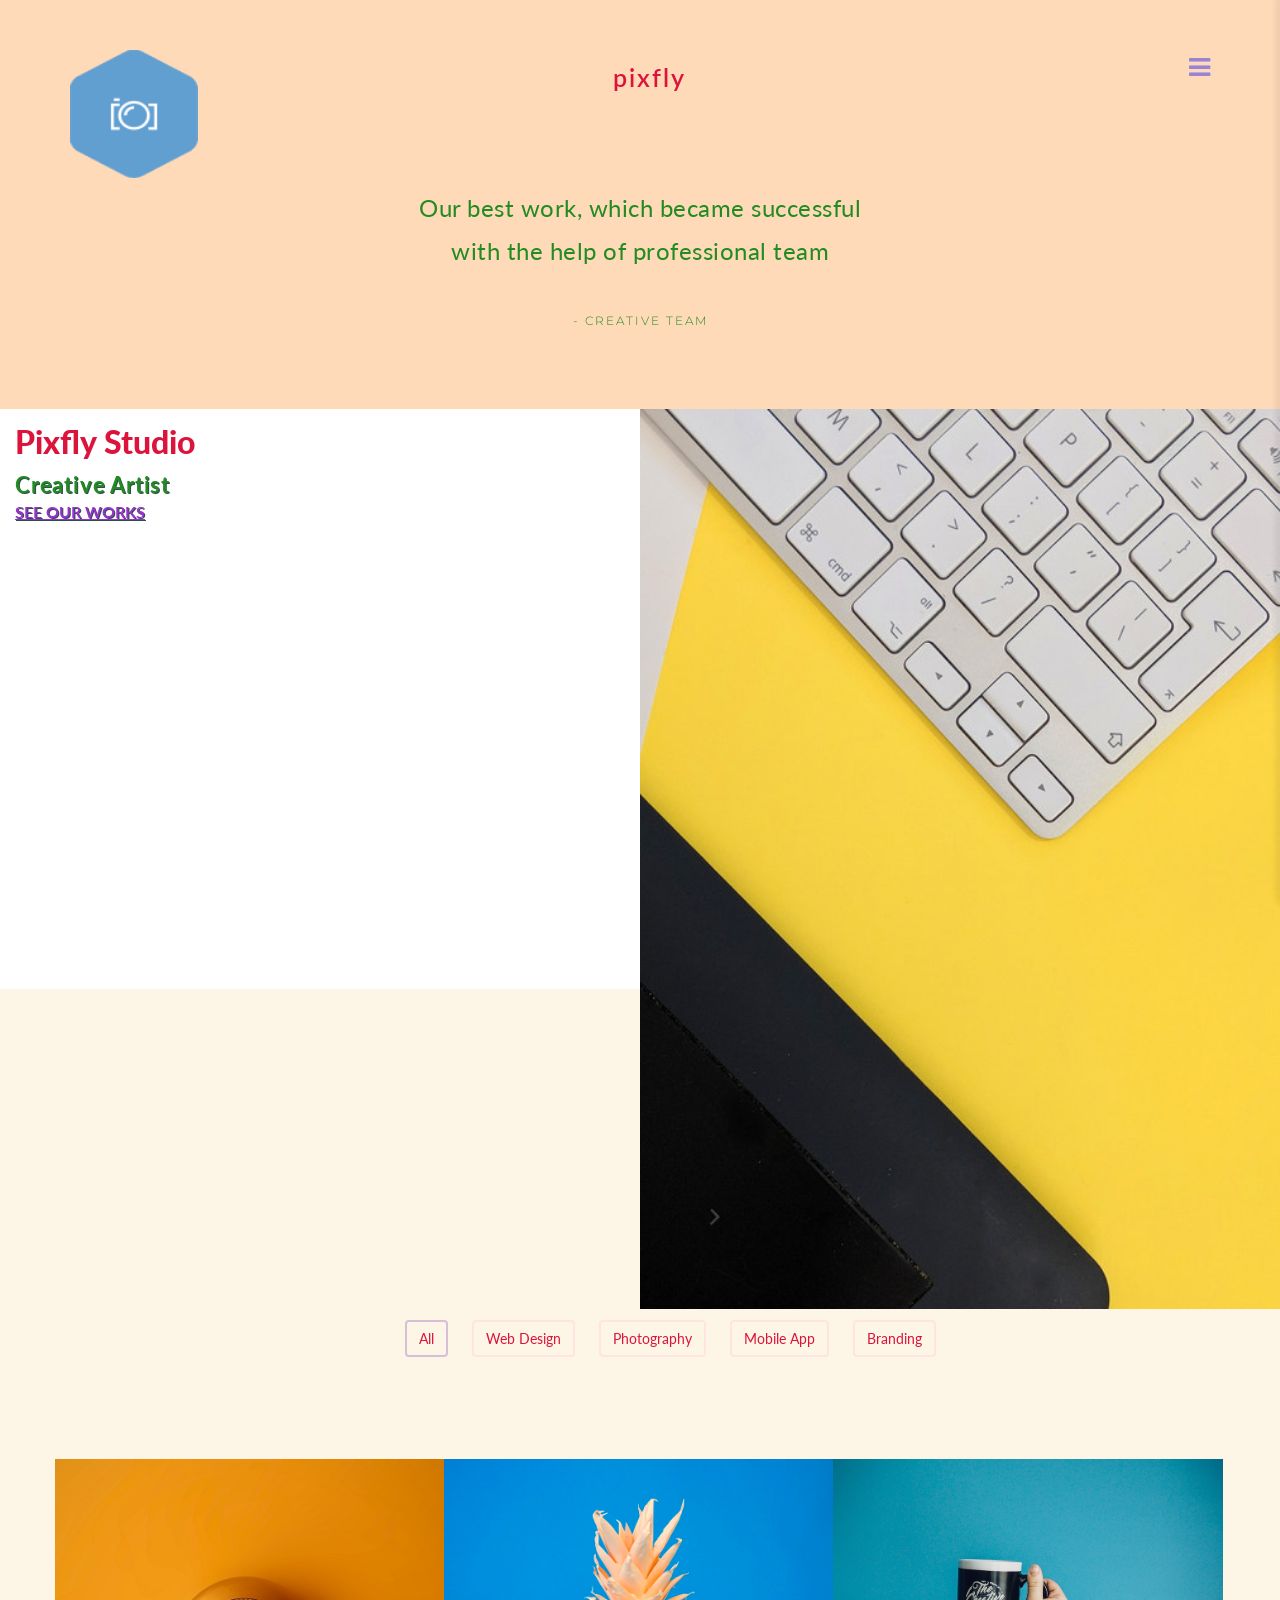
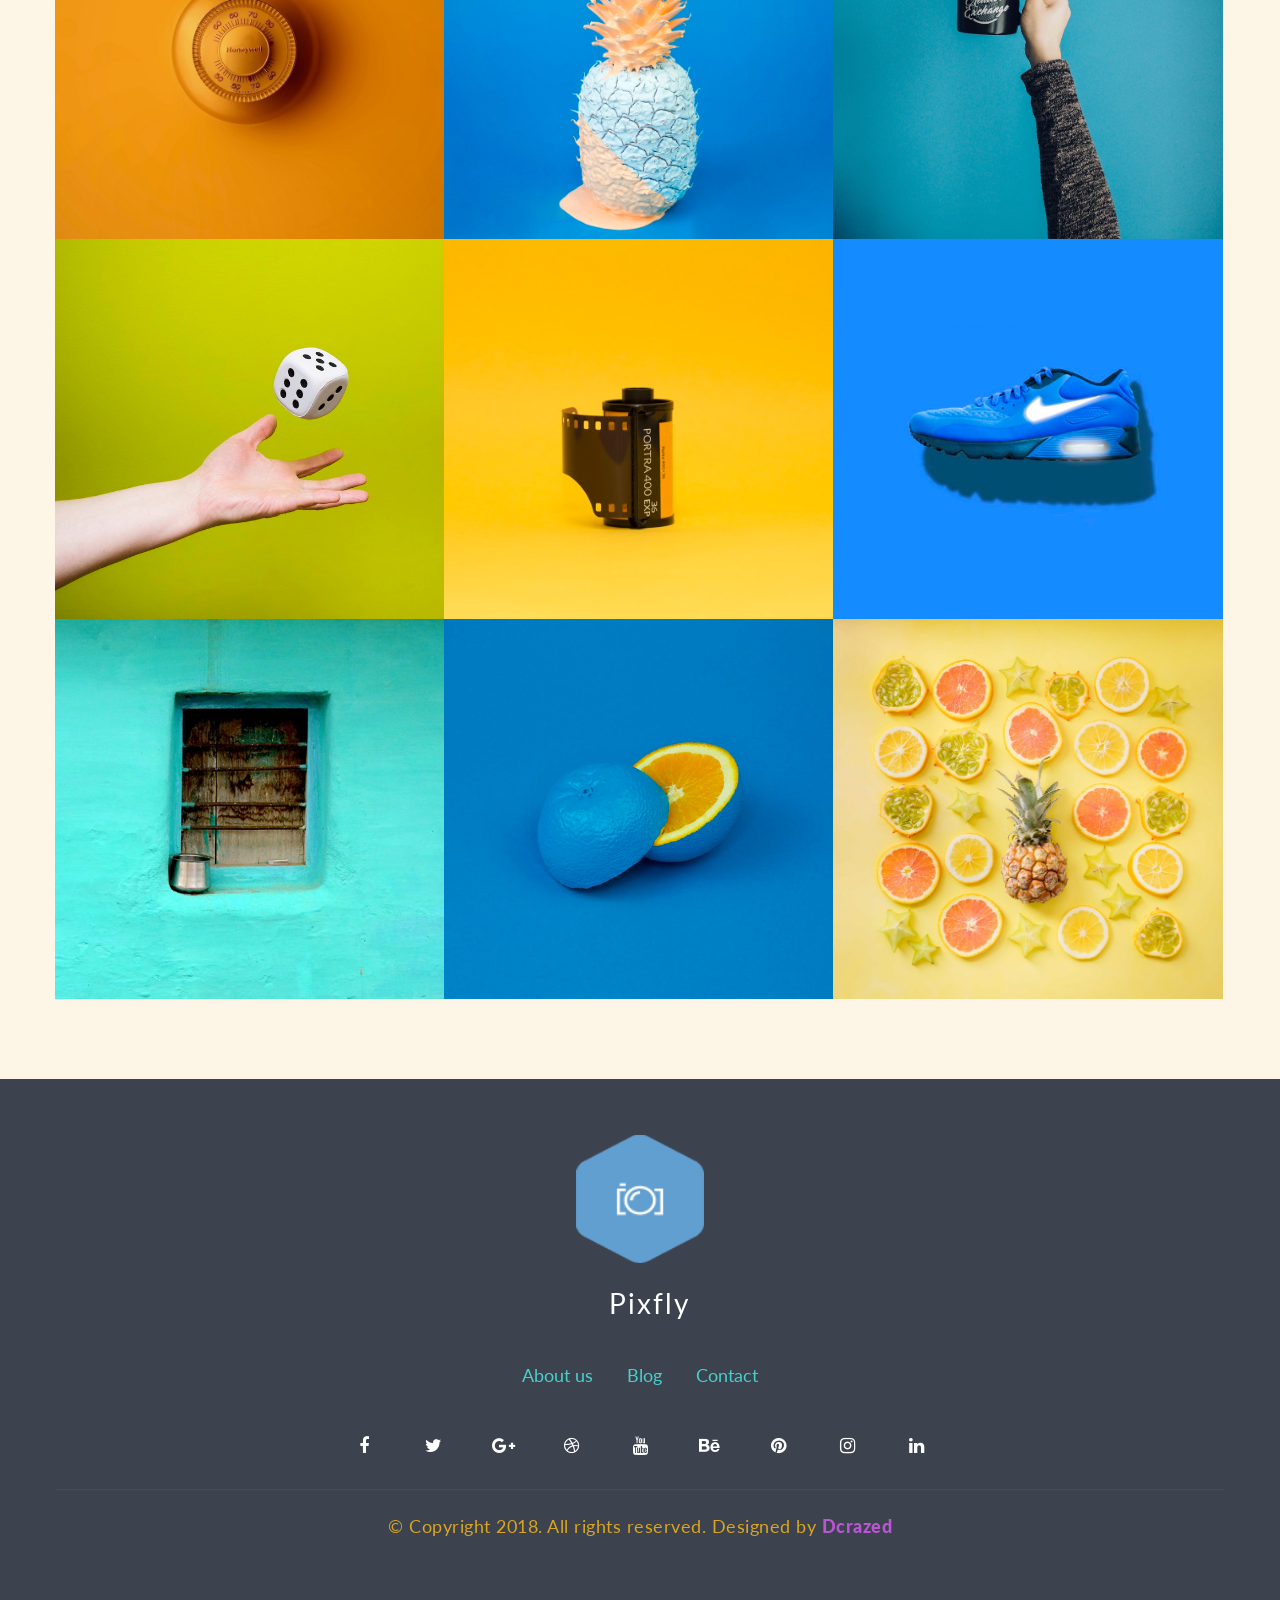
<file: index.html>
<!doctype html>
<html>
<head>
<!-- Basic Page Needs
    ================================================== -->
<meta charset="utf-8">
<!--[if IE]><meta http-equiv="x-ua-compatible" content="IE=9" /><![endif]-->
<meta name="viewport" content="width=device-width, initial-scale=1">
<title>Numero-Pixfly</title>
<meta name="description" content="">
<meta name="author" content="">

<!-- Favicons
    ================================================== -->
<link rel="shortcut icon" href="#" type="image/x-icon">

<!-- Bootstrap -->
<link rel="stylesheet" type="text/css"  href="css/bootstrap.css">
<link rel="stylesheet" type="text/css" href="css/font-awesome.css">

<!-- Slider
    ================================================== -->
<link href="css/owl.carousel.css" rel="stylesheet" media="screen">
<link href="css/owl.theme.css" rel="stylesheet" media="screen">
<link href="css/animate.css" rel="stylesheet" media="screen">

<!-- lightbox Stylesheet
    ================================================== -->
<link rel="stylesheet" type="text/css"  href="css/lity.css">

<!-- Stylesheet
    ================================================== -->
<link rel="stylesheet" type="text/css"  href="style.css">
<link href='https://fonts.googleapis.com/css?family=Crimson+Text:400,400i,600|Montserrat:100,200,300,300i,400,500,600,700,800,900|Lato:100,300,400,700,900' rel='stylesheet' type='text/css'>
<script type="text/javascript" src="js/modernizr.custom.js"></script>
<!-- HTML5 shim and Respond.js for IE8 support of HTML5 elements and media queries -->
<!-- WARNING: Respond.js doesn't work if you view the page via file:// -->
<!--[if lt IE 9]>
      <script src="https://oss.maxcdn.com/html5shiv/3.7.2/html5shiv.min.js"></script>
      <script src="https://oss.maxcdn.com/respond/1.4.2/respond.min.js"></script>
    <![endif]-->
</head>

<body>

<!--Top Nav content-->
<div id="mySidenav" class="sidenav"> <a href="javascript:void(0)" class="closebtn" onclick="closeNav()">&times;</a>
  <nav>
    <ul>
      <li><span class="company-name">pixfly</span></li>
      <li><a href="index.html">Home</a>
       <ul class="sub-menu">
          <li><a href="index-4col.html" >Home 4col</a></li>
          <li><a href="index-metro.html">Home metro</a></li>
          
        </ul>
      
      </li>
      <li><a href="blog-post.html">Blog</a>
        <ul class="sub-menu">
          <li><a href="blog-metro.html" >Blog metro</a></li>
          <li><a href="blog-classic.html" >Blog classic</a></li>
          <li><a href="blog-post-sidebar.html" >Blog post sidebar</a></li>
   
        </ul>
      </li>
      <li><a href="portfolio.html">Porfolio</a>
        <ul class="sub-menu">
         <li><a href="portfolio-inner.html" >Portfolio page</a></li> 
          <li><a href="elements.html" >Element</a></li>        
        </ul>
      </li>
      <li><a href="#">Contact</a></li>
      <li><a href="#"><i class="fa fa-shopping-cart"></i> Shop</a></li>
    </ul>
  </nav>
  <hr>
  <ul class="other-nav">
    <li><a href="#">About us</a></li>
    <li><a href="#">Press&amp;Media</a>
    <li><a href="#">Privacy policy</a></li>
    <li><a href="#">Terms and conditions</a></li>
    <li><a href="#">Contact us</a></li>
  </ul>
  
  <!--share -->
  <div class="share-navs">
    <ul>
      <li><i class="fa fa-share-alt"></i></li>
      <li><a href="#"><i class="fa fa-facebook"></i></a></li>
      <li><a href="#"><i class="fa fa-twitter"></i></a></li>
      <li><a href="#"><i class="fa fa-google-plus"></i></a></li>
      <li><a href="#"><i class="fa fa-behance"></i></a></li>
      <li><a href="#"><i class="fa fa-dribbble"></i></a></li>
      <li><a href="#"><i class="fa fa-tumblr"></i></a></li>
    </ul>
  </div>
  <!--/share--> 
  
</div>
<!--Top Nav content-->

<div id="main-block"> 
  
  <!-- Header section for center the head items add id "top-header-centre" -->
  <header id="top-header">
    <div class="container">
      <div class="row">
        <div class="col-md-3 header-col-1"><a href="#" class="company-logo"> <img src="img/logo-b.png" class="pull-left logo"></a></div>
        <div class="col-md-6  header-col-2"> <a href="#" class="company-logo"> <img src="img/logo-b.png" class="pull-left logo"></a>
          <div class="clearfix"></div>
          <span class="company-name">pixfly</span>
          <p class="head-content wow fadeInDown" >Our best work, which became successful 
            with the help of professional team</p>
          <span class="header-tagline wow zoomIn">- CREATIVE TEAM</span> </div>
        <div class="col-md-3 header-col-3"> <span  class="pull-right openmenu-nav" onclick="openNav()"><i class="fa  fa-bars "></i></span></div>
      </div>
    </div>
  </header>
  <!-- /Header section --> 
  
  <!-- banner Page
    ==========================================-->
  <Section id="home-banner" >
    <div class=" wow fdeInUp"  data-wow-duration="1s"> 
      
      <!--image row with content-->
      <div class="col-md-6 row-with-content">
        <div class="content-row">
          <h1 class="wow fadeInUp">Pixfly Studio</h1>
          <span class="wow fadeInUp">Creative Artist</span> <a  class="wow fadeInUp" href="#">See our Works</a> </div>
      </div>
      <!--/image row with content--> 
      
      <!--image row  without content-->
      <div class="col-md-6 row-without-content wow fadeInLeft" style="background-image:url(img/bg-1.jpg);"> </div>
      <!--image row without content--> 
      
    </div>
  </Section>
  
  <!-- Portfolio Section
    ==========================================-->
  <section id="portfolio-type-a">
    <div class="container"> <!-- Container -->
      
      <div class="categories">
        <ul class="cat">
          <li >
            <ol class="type">
              <li><a href="#" data-filter="*" class="active">All</a></li>
              <li><a href="#" data-filter=".web">Web Design</a></li>
              <li><a href="#" data-filter=".photography">Photography</a></li>
              <li><a href="#" data-filter=".app" >Mobile App</a></li>
              <li><a href="#" data-filter=".branding" >Branding</a></li>
            </ol>
          </li>
        </ul>
        <div class="clearfix"></div>
      </div>
      <div id="lightbox" class="row">
        <div class="col-sm-6 col-md-4 col-lg-4 col-xs-12 branding">
          <div class="portfolio-item">
            <div class="hover-bg"> <a href="portfolio-inner.html">
              <div class="hover-text"> <small>APP</small>
                <h2>Donec facilisis cool tortor ut</h2>
                <div class="clearfix"></div>
                <span>Vew Case Study</span> </div>
              <img src="img/portfolio/01.jpg" class="img-responsive" alt="..."> </a> </div>
          </div>
        </div>
        <div class="col-sm-6 col-md-4 col-lg-4 col-xs-12 photography app">
          <div class="portfolio-item">
            <div class="hover-bg"> <a href="portfolio-inner.html">
              <div class="hover-text"> <small>APP</small>
                <h2>Donec facilisis cool tortor ut</h2>
                <div class="clearfix"></div>
                <span>Vew Case Study</span> </div>
              <img src="img/portfolio/02.jpg" class="img-responsive" alt="..."> </a> </div>
          </div>
        </div>
        <div class="col-sm-6 col-md-4 col-lg-4 col-xs-12 branding">
          <div class="portfolio-item">
            <div class="hover-bg"> <a href="portfolio-inner.html">
              <div class="hover-text"> <small>APP</small>
                <h2>Donec facilisis cool tortor ut</h2>
                <div class="clearfix"></div>
                <span>Vew Case Study</span> </div>
              <img src="img/portfolio/03.jpg" class="img-responsive" alt="..."> </a> </div>
          </div>
        </div>
        <div class="col-sm-6 col-md-4 col-lg-4 col-xs-12 branding">
          <div class="portfolio-item">
            <div class="hover-bg"> <a href="portfolio-inner.html">
              <div class="hover-text"> <small>APP</small>
                <h2>Donec facilisis cool tortor ut</h2>
                <div class="clearfix"></div>
                <span>Vew Case Study</span> </div>
              <img src="img/portfolio/04.jpg" class="img-responsive" alt="..."> </a> </div>
          </div>
        </div>
        <div class="col-sm-6 col-md-4 col-lg-4 col-xs-12 web">
          <div class="portfolio-item">
            <div class="hover-bg"> <a href="portfolio-inner.html">
              <div class="hover-text"> <small>APP</small>
                <h2>Donec facilisis cool tortor ut</h2>
                <div class="clearfix"></div>
                <span>Vew Case Study</span> </div>
              <img src="img/portfolio/05.jpg" class="img-responsive" alt="..."> </a> </div>
          </div>
        </div>
        <div class="col-sm-6 col-md-4 col-lg-4 col-xs-12 app">
          <div class="portfolio-item">
            <div class="hover-bg"> <a href="portfolio-inner.html">
              <div class="hover-text"> <small>APP</small>
                <h2>Donec facilisis cool tortor ut</h2>
                <div class="clearfix"></div>
                <span>Vew Case Study</span> </div>
              <img src="img/portfolio/06.jpg" class="img-responsive" alt="..."> </a> </div>
          </div>
        </div>
        <div class="col-sm-6 col-md-4 col-lg-4 col-xs-12 photography web">
          <div class="portfolio-item">
            <div class="hover-bg"> <a href="portfolio-inner.html">
              <div class="hover-text"> <small>APP</small>
                <h2>Donec facilisis cool tortor ut</h2>
                <div class="clearfix"></div>
                <span>Vew Case Study</span> </div>
              <img src="img/portfolio/07.jpg" class="img-responsive" alt="..."> </a> </div>
          </div>
        </div>
        <div class="col-sm-6 col-md-4 col-lg-4 col-xs-12 web">
          <div class="portfolio-item">
            <div class="hover-bg"> <a href="portfolio-inner.html">
              <div class="hover-text"> <small>APP</small>
                <h2>Donec facilisis cool tortor ut</h2>
                <div class="clearfix"></div>
                <span>Vew Case Study</span> </div>
              <img src="img/portfolio/09.jpg" class="img-responsive" alt="..."> </a> </div>
          </div>
        </div>
		<div class="col-sm-6 col-md-4 col-lg-4 col-xs-12 web">
          <div class="portfolio-item">
            <div class="hover-bg"> <a href="portfolio-inner.html">
              <div class="hover-text"> <small>APP</small>
                <h2>Donec facilisis cool tortor ut</h2>
                <div class="clearfix"></div>
                <span>Vew Case Study</span> </div>
              <img src="img/portfolio/08.jpg" class="img-responsive" alt="..."> </a> </div>
          </div>
        </div>
      </div>
    </div>
  </section>
  <footer class="footer-bottom">
    <div class="container">
      <div class="row text-center"> 
        
        <!--footer logos-->
        <div class="col-md-12 footer-logos"> <a href="#" class="company-logo"> <img src="img/logo-b.png" class="logo"></a> <span class="company-name">Pixfly</span> </div>
        <!--/footer logos--> 
        
        <!--footer nav-->
        <div class="col-md-12 footer-nav">
          <ul>
            <li><a href="#">About us</a></li>
            <li><a href="blog.html">Blog</a></li>
            <li><a href="#">Contact</a></li>
          </ul>
        </div>
        <!--/footer nav--> 
        
        <!--footer social-->
        <div class="col-md-12 footer-social">
          <ul>
            <li><a href="#"><i class="fa fa-facebook"></i></a></li>
            <li><a href="#"><i class="fa fa-twitter"></i></a></li>
            <li><a href="#"><i class="fa fa-google-plus"></i></a></li>
            <li><a href="#"><i class="fa fa-dribbble"></i></a></li>
            <li><a href="#"><i class="fa fa-youtube"></i></a></li>
            <li><a href="#"><i class="fa fa-behance"></i></a></li>
            <li><a href="#"><i class="fa fa-pinterest"></i></a></li>
            <li><a href="#"><i class="fa fa-instagram"></i></a></li>
            <li><a href="#"><i class="fa fa-linkedin"></i></a></li>
          </ul>
        </div>
        <!--/footer social--> 
        
        <!--footer copyright-->
        <div class="col-md-12 footer-copyright">
          <p>© Copyright 2018. All rights reserved. Designed by <a href="https://dcrazed.com/">Dcrazed</a></p>
        </div>
        <!--/footer copyright--> 
        
      </div>
    </div>
  </footer>
</div>

<!-- jQuery (necessary for Bootstrap's JavaScript plugins) --> 
<script src="https://ajax.googleapis.com/ajax/libs/jquery/1.12.4/jquery.min.js"></script> 
<!-- Include all compiled plugins (below), or include individual files as needed --> 
<script type="text/javascript" src="js/bootstrap.js"></script> 
<script type="text/javascript" src="js/SmoothScroll.js"></script> 
<script type="text/javascript" src="js/lity.js"></script> 
<script src="js/owl.carousel.js"></script> 
<script type="text/javascript" src="js/jquery.isotope.js"></script> 
<!-- Custom Javascripts
    ================================================== --> 
<script type="text/javascript" src="js/main.js"></script> 
<script src="js/wow.min.js"></script> 
<script src="js/classie.js"></script> 


<!-- top menu
    ================================================== --> 

<script>
function openNav() {
    document.getElementById("mySidenav").style.width = "320px";
    document.getElementById("main-block").style.marginRight = "320px";
}

function closeNav() {
    document.getElementById("mySidenav").style.width = "0";
    document.getElementById("main-block").style.marginRight= "0";
}

</script> 
<script>


/*====================================
wow
======================================*/
			 new WOW().init();
</script> 
<script>
  // Bind as an event handler
$(document).on('click', '[data-lightbox]', lity);;
</script> 
<script>
new WOW().init();

</script> 
<script>
// Bind as an event handler
$(document).on('click', '[data-lightbox]', lity);
</script>
</body>
</html>
</file>
<file: css/lity.css>
/*! Lity - v2.2.2 - 2017-07-17
* http://sorgalla.com/lity/
* Copyright (c) 2015-2017 Jan Sorgalla; Licensed MIT */
.lity {
  z-index: 9990;
  position: fixed;
  top: 0;
  right: 0;
  bottom: 0;
  left: 0;
  white-space: nowrap;
  background: #0b0b0b;
  background: rgba(0, 0, 0, 0.9);
  outline: none !important;
  opacity: 0;
  -webkit-transition: opacity 0.3s ease;
  -o-transition: opacity 0.3s ease;
  transition: opacity 0.3s ease;
}
.lity.lity-opened {
  opacity: 1;
}
.lity.lity-closed {
  opacity: 0;
}
.lity * {
  -webkit-box-sizing: border-box;
     -moz-box-sizing: border-box;
          box-sizing: border-box;
}
.lity-wrap {
  z-index: 9990;
  position: fixed;
  top: 0;
  right: 0;
  bottom: 0;
  left: 0;
  text-align: center;
  outline: none !important;
}
.lity-wrap:before {
  content: '';
  display: inline-block;
  height: 100%;
  vertical-align: middle;
  margin-right: -0.25em;
}
.lity-loader {
  z-index: 9991;
  color: #fff;
  position: absolute;
  top: 50%;
  margin-top: -0.8em;
  width: 100%;
  text-align: center;
  font-size: 14px;
  font-family: Arial, Helvetica, sans-serif;
  opacity: 0;
  -webkit-transition: opacity 0.3s ease;
  -o-transition: opacity 0.3s ease;
  transition: opacity 0.3s ease;
}
.lity-loading .lity-loader {
  opacity: 1;
}
.lity-container {
  z-index: 9992;
  position: relative;
  text-align: left;
  vertical-align: middle;
  display: inline-block;
  white-space: normal;
  max-width: 100%;
  max-height: 100%;
  outline: none !important;
}
.lity-content {
  z-index: 9993;
  width: 100%;
  -webkit-transform: scale(1);
      -ms-transform: scale(1);
       -o-transform: scale(1);
          transform: scale(1);
  -webkit-transition: -webkit-transform 0.3s ease;
  transition: -webkit-transform 0.3s ease;
  -o-transition: -o-transform 0.3s ease;
  transition: transform 0.3s ease;
  transition: transform 0.3s ease, -webkit-transform 0.3s ease, -o-transform 0.3s ease;
}
.lity-loading .lity-content,
.lity-closed .lity-content {
  -webkit-transform: scale(0.8);
      -ms-transform: scale(0.8);
       -o-transform: scale(0.8);
          transform: scale(0.8);
}
.lity-content:after {
  content: '';
  position: absolute;
  left: 0;
  top: 0;
  bottom: 0;
  display: block;
  right: 0;
  width: auto;
  height: auto;
  z-index: -1;
  -webkit-box-shadow: 0 0 8px rgba(0, 0, 0, 0.6);
          box-shadow: 0 0 8px rgba(0, 0, 0, 0.6);
}
.lity-close {
  z-index: 9994;
  width: 35px;
  height: 35px;
  position: fixed;
  right: 0;
  top: 0;
  -webkit-appearance: none;
  cursor: pointer;
  text-decoration: none;
  text-align: center;
  padding: 0;
  color: #fff;
  font-style: normal;
  font-size: 35px;
  font-family: Arial, Baskerville, monospace;
  line-height: 35px;
  text-shadow: 0 1px 2px rgba(0, 0, 0, 0.6);
  border: 0;
  background: none;
  outline: none;
  -webkit-box-shadow: none;
          box-shadow: none;
}
.lity-close::-moz-focus-inner {
  border: 0;
  padding: 0;
}
.lity-close:hover,
.lity-close:focus,
.lity-close:active,
.lity-close:visited {
  text-decoration: none;
  text-align: center;
  padding: 0;
  color: #fff;
  font-style: normal;
  font-size: 35px;
  font-family: Arial, Baskerville, monospace;
  line-height: 35px;
  text-shadow: 0 1px 2px rgba(0, 0, 0, 0.6);
  border: 0;
  background: none;
  outline: none;
  -webkit-box-shadow: none;
          box-shadow: none;
}
.lity-close:active {
  top: 1px;
}
/* Image */
.lity-image img {
  max-width: 100%;
  display: block;
  line-height: 0;
  border: 0;
}
/* iFrame */
.lity-iframe .lity-container,
.lity-youtube .lity-container,
.lity-vimeo .lity-container,
.lity-facebookvideo .lity-container,
.lity-googlemaps .lity-container {
  width: 100%;
  max-width: 964px;
}
.lity-iframe-container {
  width: 100%;
  height: 0;
  padding-top: 56.25%;
  overflow: auto;
  pointer-events: auto;
  -webkit-transform: translateZ(0);
          transform: translateZ(0);
  -webkit-overflow-scrolling: touch;
}
.lity-iframe-container iframe {
  position: absolute;
  display: block;
  top: 0;
  left: 0;
  width: 100%;
  height: 100%;
  -webkit-box-shadow: 0 0 8px rgba(0, 0, 0, 0.6);
          box-shadow: 0 0 8px rgba(0, 0, 0, 0.6);
  background: #000;
}
.lity-hide {
  display: none;
}
</file>
<file: style.css>
/*
Theme Name: Pixfly
Theme URI: https://dcrazed.com/pixfly-html/
Author: Rijo Abraham
Author URI: https://dcrazed.com/
Description: With Pixfly you will be able to showcase your projects to your clients with maximum detail and style.
Version: 1.0.0
License: GNU General Public License v2 or later
License URI: LICENSE
Text Domain: pixfly
Tags: custom-background, custom-logo, custom-menu, featured-images, threaded-comments, translation-ready

This theme, like WordPress, is licensed under the GPL.
Use it to make something cool, have fun, and share what you've learned with others.

*/

/*--------------------
>>> TABLE OF CONTENTS:
----------------------
1.0 Normalize
2.0 Style Guide
	2.1 Typography
	2.2 Navigation
	2.3 Buttons
	2.4 Alerts
	2.5 Badges
	2.6 Breadcrumbs	
	2.7 Accordions
	2.8 Collapse
	2.9 Dropdown
3.0 Base Elements
	3.1 Forms
	3.2 Panels
	3.3 Modal Popup
	3.4 Tooltips
	3.5 Popover
	3.6 Progress bar
	3.7 Tabs
	3.8 Tables, Others
4.0 Accessibility
	4.1 Alignments
	4.2 Clearings
	4.3 Widgets
	4.4 Comments
	4.5 Infinite scroll
	4.6 Media
5.0 Homepage Sections
6.0 Posts & Pages
	6.1 Gallery & Captions
7.0 Footer
---------------------------*/

/*--------------------
1.0 Normalize
--------------------*/

@import url('https://fonts.googleapis.com/css?family=Crimson+Text:400,400i,600|Montserrat:100,200,300,300i,400,500,600,700,800,900|Lato:100,300,400,400i,700,900');
/*
fonts used

font-family: 'Montserrat', sans-serif;
font-family: 'Crimson Text', serif;
font-family: 'Lato', sans-serif;


*/





/* Bootstrap handles reset of basic elements */

/*--------------------
2.0 Style Guide
--------------------*/

/* 2.1 Typography */


html, body {
	font-family: 'Montserrat', sans-serif;
	color: forestgreen;
	background:peachpuff;
}
h1, h2, h3, h4, h5, h6 {
	font-family: 'Lato', sans-serif;
	margin: 15px 0 25px;
	color: crimson;
}
h1 {
	font-weight: 900;
	font-size: 42px;
}
h2 {
	font-weight: 700;
	font-size: 32px;
}
h3 {
	font-weight: 700;
	font-size: 24px;
}
h4 {
	font-weight: 500;
	font-size: 20px;
}
h5 {
	font-weight: 500;
	font-size: 16px;
}
h6 {
	font-weight: 500;
	font-size: 14px;
}
.display-header {
	font-size: 62px;
	font-weight: 900;
}
p {
	font-family: 'Montserrat', sans-serif;
	font-weight: 400;
	font-size: 14px;
	line-height: 1.8;
	letter-spacing: .5px;
	position: relative;
}
/*p a {
	color: darkorchid;
	text-decoration: none;
}
p a:hover {
	color: darkorchid;
	opacity: 0.8;
	transition: all 0.5s;
	-moz-transition: all 0.5s;
	-webkit-transition: all 0.5s;
	text-decoration: underline;
}*/


.p2 {
	font-family: 'Lato', sans-serif;
	font-weight: 400;
	font-size: 16px;
	line-height: 1.8;
	letter-spacing: .5px;
}
.p2 i {
	font-size: 18px;
	font-weight: 600;
}
.single p {
	font-family: 'Montserrat', sans-serif;
	font-weight: 400;
	font-size: 16px;
	line-height: 1.8;
	color: forestgreen;
	letter-spacing: .5px;
	margin: 10px 0 20px;
}
/*--------------------
2.2 nav
--------------------*/


#wrapper-open {
	background: url(../img/plus.svg);
	background-repeat: no-repeat;
	position: relative;
	width: 32px;
	height: 32px;
	z-index: 9;
	cursor: pointer;
	opacity: 1;
}
#wrapper-close {
	background-image: url(../img/lnr-cross.svg);
	background-repeat: no-repeat;
	top: 10px;
	left: 100%;
	position: relative;
	margin-right: 110px;
	margin-top: 9px;
	width: 32px;
	height: 32px;
	z-index: 11;
	cursor: pointer;
	opacity: 1;
}
/* TAB MENU / HEADER */

/* The side navigation menu */
.sidenav {
	height: 100%; /* 100% Full-height */
	width: 0; /* 0 width - change this with JavaScript */
	position: fixed; /* Stay in place */
	z-index: 9; /* Stay on top */
	top: 0;
	right: 0;
	background-color: #fff; /* Black*/
	overflow-x: hidden; /* Disable horizontal scroll */
	padding-top: 60px; /* Place content 60px from the top */
	transition: 0.5s; /* 0.5 second transition effect to slide in the sidenav */
	box-shadow: 0px 0px 6px 4px rgba(0, 0, 0, 0.08);
}
/* The navigation menu links */
.sidenav nav ul {
	list-style: none;
	padding-left: 20px;
}
.sidenav nav ul li {
	display: block;
}
.sidenav nav ul li:hover {
}
.sidenav nav ul li a {
	max-width: 94%;
	padding: 15px 16px;
	text-decoration: none;
	font-size: 14px;
	letter-spacing: 0.8px;
	-webkit-font-smoothing: antialiased;
	font-family: 'Lato', sans-serif;
	font-weight: 700;
	font-style: italic;
	display: block;
	transition: 0.3s;
	border-radius: 5px;
}
/* When you mouse over the navigation links, change their color */
.sidenav a:hover, .offcanvas a:focus {
	background-color: #3c434e;
	opacity: 0.8;
	transition: all 0.5s;
}
/* Position and style the close button (top right corner) */
.sidenav .closebtn {
	position: absolute;
	top: 0;
	right: 25px;
	font-size: 36px;
	margin-left: 50px;
}
.sidenav .closebtn:hover {
	background-color: transparent;
}
.sidenav {
	right: 0;
}
.sidenav nav ul li ul.sub-menu {
	display: none;
	opacity: 0;
	transition: all 0.5s;
}
.sidenav nav ul li:active {
	background-color: #f0f2f7;
}
.sidenav nav ul li.menu-item-has-children:hover > ul.sub-menu {
	display: block;
	opacity: 1;
	transition: all 0.5s;
}
.sidenav nav ul li.menu-item-has-children a:not(:only-child):after {
	content: "\f107";
	display: inline-block;
	color: #babdc4;
	font-family: 'FontAwesome';
	float: right;
	font-style: normal;
	margin-left: 10px;
}
/* Style page content - use this if you want to push the page content to the right when you open the side navigation */
#main-block {
	transition: margin-right .5s;
}
.openmenu-nav {
	font-size: 25px;
	color: #95a1ab;
	cursor: pointer;
}
.company-name {
	color: crimson;
	font-weight: 600;
	letter-spacing: 2px;
	padding-top: 10px;
	display: block;
	padding-left: 18px;
	padding-bottom: 25px;
	font-family: 'Lato', sans-serif;
	font-size: 20px;
}
.other-nav {
	padding-left: 20px;
}
.other-nav li {
	list-style: none;
}
.other-nav li a {
	max-width: 94%;
	padding: 11px 16px;
	text-decoration: none;
	font-size: 12px;
	color: mediumturquoise;
	letter-spacing: 0.8px;
	text-transform: uppercase;
	font-weight: 700;
	display: block;
	transition: 0.3s;
	border-radius: 5px;
}
.other-nav li a:hover{
	color: peachpuff;
}
.share-navs {
	display: block;
	margin-top: 60px;
}
.share-navs ul {
	padding-left: 0;
	display: block;
	text-align: center;
}
.share-navs ul li {
	display: inline-block;
	margin: 10px 5px;
}
.share-navs ul li a:hover {
	background-color: transparent;
}
.share-navs ul li:before {
	display: none;
	visibility: hidden;
}
.share-navs ul li a {
	color: #bababa;
	font-size: 18px;
}
.share-navs ul li a:hover {
	color: #404040;
	transition: all 0.5s;
}
/*header*/

#top-header, #top-header-centre {
	position: relative;
	z-index: 1;
	padding-top: 50px;
	padding-bottom: 80px;
	background: peachpuff;
}
.header-col-1 a {
	display: inline-block;
}
.header-col-1 a img {
	width: 45px;
	height: 45px;
	overflow: hidden;
}
.header-col-2 {
	padding-left: 50px;
	padding-right: 50px;
	text-align: center;
}
.header-col-2 p.head-content {
	color: forestgreen;
	font-weight: 400;
	font-size: 24px;
	font-family: 'Lato', sans-serif;
	text-align: center;
	padding-bottom: 30px;
}
.header-col-2 .company-name {
	color: crimson;
	font-weight: 600;
	letter-spacing: 2px;
	padding-top: 10px;
	display: block;
	padding-bottom: 90px;
	font-family: 'Lato', sans-serif;
	font-size: 25px;
}
.header-col-2 .header-tagline {
	color: forestgreen;
	font-weight: 300;
	text-transform: uppercase;
	font-size: 12px;
	display: block;
	letter-spacing: 2px;
}
#top-header .header-col-2 .company-logo {
	display: none;
	margin: 0 auto;
}
#top-header .header-col-1 .company-logo {
	display: inline-block;
}
#top-header-centre .header-col-2 .company-logo {
	display: inline-block;
	margin: 0 auto;
}
#top-header-centre .header-col-1 .company-logo {
	display: none;
}
/* 2.3 Buttons */



.btn {
	display: inline-block;
	margin-bottom: 0;
	font-weight: 500;
	text-transform: uppercase;
	letter-spacing: 1px;
	text-align: center;
	vertical-align: middle;
	-ms-touch-action: manipulation;
	touch-action: manipulation;
	cursor: pointer;
	background-image: none;
	border: 1px solid transparent;
	white-space: nowrap;
	padding: 12px 50px;
	font-size: 10px;
	line-height: 1.42857143;
	border-radius: 4px;
	-webkit-user-select: none;
	-moz-user-select: none;
	-ms-user-select: none;
	user-select: none;
}
.btn.disabled, .btn[disabled], fieldset[disabled] .btn {
	cursor: not-allowed;
	opacity: 0.30;
	filter: alpha(opacity=65);
	-webkit-box-shadow: none;
	box-shadow: none;
}
.btn:focus, .btn:active:focus, .btn.active:focus, .btn.focus, .btn:active.focus, .btn.active.focus {
	outline: 0px auto -webkit-focus-ring-color;
	outline-offset: -2px;
}
.btn-outline-primary {
	color: #404040;
	border: 2px #404040 solid;
	border-radius: 30px;
	background-color: transparent;
	opacity: 1;
}
.btn-outline-secondary {
	color: #3a8cf7;
	border: 2px #3a8cf7 solid;
	border-radius: 30px;
	background-color: transparent;
	opacity: 1;
}
.btn-outline-success {
	color: #43d29e;
	border: 2px #43d29e solid;
	border-radius: 30px;
	background-color: transparent;
	opacity: 1;
}
.btn-outline-info {
	color: #32cdda;
	border: 2px #32cdda solid;
	border-radius: 30px;
	background-color: transparent;
	opacity: 1;
}
.btn-outline-warning {
	color: #dd4132;
	border: 2px #dd4132 solid;
	border-radius: 30px;
	background-color: transparent;
	opacity: 1;
}
.btn-outline-danger {
	color: #f89338;
	border: 2px #f89338 solid;
	border-radius: 30px;
	background-color: transparent;
	opacity: 1;
}
.btn-outline-primary:hover, .btn-outline-primary:focus {
	opacity: 0.6;
	transition: all 0.5s;
	-moz-transition: all 0.5s;
	-webkit-transition: all 0.5s;
	color: #404040;
	background-color: transparent;
	border: 2px #404040 solid;
}
.btn-outline-secondary:hover, .btn-outline-secondary:focus {
	opacity: 0.6;
	transition: all 0.5s;
	-moz-transition: all 0.5s;
	-webkit-transition: all 0.5s;
	color: #3a8cf7;
	border: 2px #3a8cf7 solid;
	background-color: transparent;
}
.btn-outline-success:hover, .btn-outline-success:focus {
	opacity: 0.6;
	transition: all 0.5s;
	-moz-transition: all 0.5s;
	-webkit-transition: all 0.5s;
	color: #43d29e;
	background-color: transparent;
	border: 2px #43d29e solid;
}
.btn-outline-info:hover, .btn-outline-info:focus {
	opacity: 0.6;
	transition: all 0.5s;
	-moz-transition: all 0.5s;
	-webkit-transition: all 0.5s;
	color: #32cdda;
	background-color: transparent;
	border: 2px #32cdda solid;
}
.btn-outline-warning:hover, .btn-outline-warning:focus {
	opacity: 0.6;
	transition: all 0.5s;
	-moz-transition: all 0.5s;
	-webkit-transition: all 0.5s;
	color: #dd4132;
	background-color: transparent;
	border: 2px #dd4132 solid;
}
.btn-outline-danger:hover, .btn-outline-danger:focus {
	opacity: 0.6;
	transition: all 0.5s;
	-moz-transition: all 0.5s;
	-webkit-transition: all 0.5s;
	background-color: transparent;
	color: #f89338;
	border: 2px #f89338 solid;
}
.btn-lg, .btn-group-lg > .btn {
	padding: 16px 20px;
	font-size: 14px;
	font-weight: 400;
	line-height: 1.3333333;
	border-radius: 6px;
}
.btn-sm, .btn-group-sm > .btn {
	padding: 5px 10px;
	font-size: 12px;
	line-height: 1.5;
	border-radius: 3px;
	font-size: 10px;
}
.btn-xs, .btn-group-xs > .btn {
	padding: 1px 5px;
	font-size: 12px;
	line-height: 1.5;
	border-radius: 3px;
	font-size: 9px;
}
.btn-half-block {
	display: inline-block;
	width: 50%;
}
.btn-half-block + .btn-half-block {
	margin-top: 5px;
}
.btn-secondry {
	border-radius: 30px;
}
.logo{
	width:128px !important;
	height: 128px !important;
}
.fa, .fab, .fas{
	color: rgba(0, 0, 255, 0.4);
}
.fa-share-alt:hover{
	color: rgba(0, 0, 255, 0.4) !important;
}
.fa:hover, .fab:hover, .fas:hover {
	color:rgba(0, 0, 255, 0.9);
}
/* 2.4 Alerts */
.hash{
	letter-spacing: 2px !important;
	color: rgba(211, 97, 18, 0.8) !important;
	text-shadow: 2px 1px rgba(211, 97, 18, 0.35) !important;
}
.hash:hover {
	text-decoration-color: rgba(211, 97, 18, 0.8) !important;
	text-decoration: underline !important;
}
.at{
	letter-spacing: 2px;
	color: rgba(0, 0, 255, 0.69);
	text-shadow: 2px 1px rgba(0, 0, 220, 0.39);
	
}
.at:hover{
	color: rgba(0, 0, 220, 0.39);
	text-decoration-color: rgba(0, 0, 220, 0.39);
	
}
.footer-social .at{
	font-weight: 700;
	text-shadow: 1px 1px rgba(0, 255, 226, 1);;
	color: rgba(0, 255, 226, 0.65);
}
.footer-bottom a{
	color: mediumorchid;
}
.footer-bottom a:hover{
	color: plum;
}
.alert {
	font-size: 12px;
	text-transform: uppercase;
	color: #fff;
	letter-spacing: 1px;
}
.close {
	float: right;
	font-size: 21px;
	font-weight: bold;
	line-height: 1;
	color: #000000;
	text-shadow: 0 1px 0 #ffffff;
	opacity: 1;
	filter: alpha(opacity=20);
}
.alert-success {
	background-color: darkorchid;
	border-color: darkorchid;
	color: #fff;
}
.alert-success hr {
	border-top-color: darkorchid;
	;
}
.alert-success .alert-link {
	color: #fff;
}
.alert-info {
	background-color: #1393fd;
	border-color: #1393fd;
	color: #fff;
}
.alert-info hr {
	border-top-color: #1393fd;
}
.alert-info .alert-link {
	color: #fff;
}
.alert-warning {
	background-color: #ffa335;
	border-color: #ffa335;
	color: #fff;
}
.alert-warning hr {
	border-top-color: #ffa335;
}
.alert-warning .alert-link {
	color: #fff;
}
.alert-danger {
	background-color: #ed202e;
	border-color: #ed202e;
	color: #fff;
}
.alert-danger hr {
	border-top-color: #ed202e;
}
.alert-danger .alert-link {
	color: #fff;
}
.label {
	display: inline;
	padding: .6em .9em .6em;
	font-size: 75%;
	font-weight: bold;
	text-transform: uppercase;
	font-weight: 500;
	letter-spacing: 0.5px;
	line-height: 1;
	color: #ffffff;
	text-align: center;
	white-space: nowrap;
	vertical-align: baseline;
	border-radius: .25em;
}
.label.disabled, .label[disabled], fieldset[disabled] .label {
	cursor: not-allowed;
	opacity: 0.65;
	filter: alpha(opacity=65);
	-webkit-box-shadow: none;
	box-shadow: none;
}
/*	2.5 Badges */

.badge {
	display: inline-block;
	min-width: 10px;
	padding: 4px 9px;
	font-size: 12px;
	font-weight: 500;
	text-transform: uppercase;
	color: #ffffff;
	line-height: 1;
	vertical-align: middle;
	white-space: nowrap;
	text-align: center;
	background-color: #777777;
	border-radius: 10px;
}
.badge-default {
	background-color: #777777;
}
.badge-default[href]:hover, .badge-default[href]:focus {
	background-color: #5e5e5e;
}
.badge-primary {
	background-color: #337ab7;
}
.badge-primary[href]:hover, .badge-primary[href]:focus {
	background-color: #286090;
}
.badge-success {
	background-color: darkorchid;
}
.badge-success[href]:hover, .badge-success[href]:focus {
	background-color: #24d595;
}
.badge-info {
	background-color: #1393fd;
}
.badge-info[href]:hover, .badge-info[href]:focus {
	background-color: #0279db;
}
.badge-warning {
	background-color: #ffa335;
}
.badge-warning[href]:hover, .badge-warning[href]:focus {
	background-color: #ff8c02;
}
.badge-danger {
	background-color: #ed202e;
}
.badge-danger[href]:hover, .badge-danger[href]:focus {
	background-color: #ca101d;
}
.badge.disabled, .badge[disabled], fieldset[disabled] .badge {
	cursor: not-allowed;
	opacity: 0.65;
	filter: alpha(opacity=65);
	-webkit-box-shadow: none;
	box-shadow: none;
}
/*	2.6 Breadcrumbs	*/

.breadcrumb {
	padding: 8px 15px;
	margin-bottom: 20px;
	list-style: none;
	background-color: #fff;
	border-radius: 4px;
	color:mediumturquoise;
	font-size: 14px;
}
.breadcrumb > li {
	display: inline-block;
}
.breadcrumb > li > a {
	color: mediumturquoise;
	font-size: 14px;
}
.breadcrumb > li + li:before {
	content: "/\00a0";
	padding: 0 10px;
	color: mediumturquoise;
}
.breadcrumb > .active {
	color: #3a405b;
	font-weight: 600;
}
/* 2.8 Collapse */

.well {
	min-height: 20px;
	padding: 19px;
	margin-top: 26px;
	color: #3a405b;
	font-size: 14px;
	font-weight: 600;
	margin-bottom: 20px;
	background-color: #f0f2f7;
	border: 1px solid #f0f2f7;
	border-radius: 4px;
	-webkit-box-shadow: none;
	box-shadow: none;
}
/* 	2.9 Dropdown */

button.dropdown-toggle .glyphicon {
	right: -29px;
}
.dropdown-menu > li > a {
	display: block;
	padding: 9px 25px;
	clear: both;
	font-weight: normal;
	line-height: 1.42857143;
	color: #404040;
	font-size: 14px;
	white-space: nowrap;
}
button + .dropdown-menu {
	position: absolute;
	top: 100%;
	left: 0;
	z-index: 1000;
	display: none;
	float: left;
	min-width: 160px;
	padding: 5px 0;
	margin: 2px 0 0;
	list-style: none;
	font-size: 14px;
	text-align: left;
	background-color: #ffffff;
	border: 0px solid #cccccc;
	border: 0px solid rgba(0, 0, 0, 0.15);
	border-radius: 4px;
	-webkit-box-shadow: 0 6px 12px rgba(0, 0, 0, 0.175);
	box-shadow: 0 6px 12px rgba(0, 0, 0, 0.175);
	-webkit-background-clip: padding-box;
	background-clip: padding-box;
}
/*----------------
3.0 Base Elements
------------------*/







	
	

/* All base elements go here */

/*--------------------
3.1 Forms
--------------------*/
button, input[type="button"], input[type="reset"], input[type="submit"] {
	display: inline-block;
	margin-bottom: 0;
	font-weight: 500;
	text-transform: uppercase;
	letter-spacing: 1px;
	text-align: center;
	vertical-align: middle;
	-ms-touch-action: manipulation;
	touch-action: manipulation;
	cursor: pointer;
	background-image: none;
	border: 1px solid transparent;
	white-space: nowrap;
	padding: 12px 50px;
	font-size: 11px;
	line-height: 1.42857143;
	border-radius: 4px;
	-webkit-user-select: none;
	-moz-user-select: none;
	-ms-user-select: none;
	user-select: none;
	display: inline-block;
}
button:hover, input[type="button"]:hover, input[type="reset"]:hover, input[type="submit"]:hover {
	color: #fff;
	background-color: #404040;
	border-color: #404040;
	text-decoration: none;
}
button:focus, input[type="button"]:focus, input[type="reset"]:focus, input[type="submit"]:focus, button:active, input[type="button"]:active, input[type="reset"]:active, input[type="submit"]:active {
	color: #fff;
	background-color: #404040;
	border-color: #404040;
	text-decoration: none;
}
input[type="text"], input[type="email"], input[type="url"], input[type="password"], input[type="search"], input[type="number"], input[type="tel"], input[type="range"], input[type="date"], input[type="month"], input[type="week"], input[type="time"], input[type="datetime"], input[type="datetime-local"], input[type="color"], textarea {
	color: #666;
	border: 1px solid #e3e8f0;
	border-radius: 8px;
	padding: 9.5px;
}
select {
	border: 1px solid #ccc;
}
input[type="text"]:focus, input[type="email"]:focus, input[type="url"]:focus, input[type="password"]:focus, input[type="search"]:focus, input[type="number"]:focus, input[type="tel"]:focus, input[type="range"]:focus, input[type="date"]:focus, input[type="month"]:focus, input[type="week"]:focus, input[type="time"]:focus, input[type="datetime"]:focus, input[type="datetime-local"]:focus, input[type="color"]:focus, textarea:focus {
	color: #111;
}
textarea {
	width: 100%;
	background: #f0f2f7;
}
textarea:focus, input[type="text"]:focus, input[type="password"]:focus, input[type="datetime"]:focus, input[type="datetime-local"]:focus, input[type="date"]:focus, input[type="month"]:focus, input[type="time"]:focus, input[type="week"]:focus, input[type="number"]:focus, input[type="email"]:focus, input[type="url"]:focus, input[type="search"]:focus, input[type="tel"]:focus, input[type="color"]:focus, .uneditable-input:focus {
	border-color: rgba(126, 239, 104, 0);
	/*box-shadow: 0 1px 1px rgba(0, 0, 0, 0.075) inset, 0 0 8px rgba(126, 239, 104, 0.6);*/
  
	-webkit-box-shadow: 0px 3px 24px 3px rgba(0,0,0,0.06);
	-moz-box-shadow: 0px 3px 24px 3px rgba(0,0,0,0.06);
	box-shadow: 0px 3px 24px 3px rgba(0,0,0,0.06);
	outline: 0 none;
}
.form-control {
	height: inherit;
	box-shadow: none;
}
form label {
	color: #a1aaba;
	text-transform: uppercase;
	font-size: 12px;
	font-weight: 500;
	letter-spacing: 0.5px;
}
.input-group {
	margin-bottom: 15px;
}
/*RADIO AND CHECK BOX*/

form .radio label, form .checkbox label {
	color: #404040;
	text-transform: none;
	font-size: 14px;
	font-weight: 500;
	letter-spacing: 0.5px;
}
.input-group-addon {
	padding: 0px 12px;
	font-size: 14px;
	font-weight: normal;
	line-height: 1;
	color: #a1aaba;
	text-align: center;
	background-color: #f0f2f7;
	border: 1px solid #e3e8f0;
	border-radius: 4px;
}
/*CHECK BOX*/


input[type="checkbox"] {
	background-color: #fff;
	border-radius: 3px;
	border: 1px solid #e5e8ef;
	cursor: pointer;
	display: inline-block;
	height: 17px;
	margin-right: 3px;
	position: relative;
	width: 17px;
	-webkit-appearance: none;
}
input[type="checkbox"]:checked {
	background-color: darkorchid;
}
input[type="checkbox"] + label {
	font-weight: 400;
}
input[type="checkbox"]:after {
	opacity: 0;
}
input[type="checkbox"]:checked::after {
	background-color: darkorchid;
	content: '';
	display: block;
	height: 6px;
	left: 3px;
	border-top: none !important;
	border-right: none !important;
	border: 3px #fff solid;
	position: relative;
	top: 3px;
	width: 9px;
	opacity: 1;
	transform: rotate(-45deg);
}
.input-group-addon .checkbox label::after {
	top: 2px;
}
.checkbox {
	padding-left: 20px;
}
.checkbox label {
	display: inline-block;
	vertical-align: middle;
	position: relative;
	padding-left: 5px;
}
.checkbox label::before {
	content: "";
	display: inline-block;
	position: absolute;
	width: 17px;
	height: 17px;
	left: 0;
	margin-left: -20px;
	border: 1px solid #cccccc;
	border-radius: 3px;
	background-color: #fff;
	-webkit-transition: border 0.15s ease-in-out, color 0.15s ease-in-out;
	-o-transition: border 0.15s ease-in-out, color 0.15s ease-in-out;
	transition: border 0.15s ease-in-out, color 0.15s ease-in-out;
}
.checkbox label::after {
	display: inline-block;
	position: absolute;
	width: 16px;
	height: 16px;
	left: 0;
	top: 0;
	margin-left: -20px;
	padding-left: 3px;
	padding-top: 1px;
	font-size: 11px;
	color: #555555;
}
.checkbox input[type="checkbox"], .checkbox input[type="radio"] {
	opacity: 0;
	z-index: 1;
}
.checkbox input[type="checkbox"]:focus + label::before, .checkbox input[type="radio"]:focus + label::before {
	outline: thin dotted;
	outline: 5px auto -webkit-focus-ring-color;
	outline-offset: -2px;
}
.checkbox input[type="checkbox"]:checked + label::after, .checkbox input[type="radio"]:checked + label::after {
	font-family: "FontAwesome";
	content: "\f00c";
}
.checkbox input[type="checkbox"]:disabled + label, .checkbox input[type="radio"]:disabled + label {
	opacity: 0.65;
}
.checkbox input[type="checkbox"]:disabled + label::before, .checkbox input[type="radio"]:disabled + label::before {
	background-color: #eeeeee;
	cursor: not-allowed;
}
.checkbox.checkbox-circle label::before {
	border-radius: 50%;
}
.checkbox.checkbox-inline {
	margin-top: 0;
}
.checkbox-primary input[type="checkbox"]:checked + label::before, .checkbox-primary input[type="radio"]:checked + label::before {
	background-color: #f4f5f9;
	border-color: #e6e9f0;
}
.checkbox-primary input[type="checkbox"]:checked + label::after, .checkbox-primary input[type="radio"]:checked + label::after {
	color: #bec3d4;
}
.checkbox-danger input[type="checkbox"]:checked + label::before, .checkbox-danger input[type="radio"]:checked + label::before {
	background-color: #ed202e;
	border-color: #e6e9f0;
}
.checkbox-danger input[type="checkbox"]:checked + label::after, .checkbox-danger input[type="radio"]:checked + label::after {
	color: #fff;
}
.checkbox-info input[type="checkbox"]:checked + label::before, .checkbox-info input[type="radio"]:checked + label::before {
	background-color: #1393fd;
	border-color: #e6e9f0;
}
.checkbox-info input[type="checkbox"]:checked + label::after, .checkbox-info input[type="radio"]:checked + label::after {
	color: #fff;
}
.checkbox-warning input[type="checkbox"]:checked + label::before, .checkbox-warning input[type="radio"]:checked + label::before {
	background-color: #ffa335;
	border-color: #e6e9f0;
}
.checkbox-warning input[type="checkbox"]:checked + label::after, .checkbox-warning input[type="radio"]:checked + label::after {
	color: #fff;
}
.checkbox-success input[type="checkbox"]:checked + label::before, .checkbox-success input[type="radio"]:checked + label::before {
	background-color: darkorchid;
	border-color: #e6e9f0;
}
.checkbox-success input[type="checkbox"]:checked + label::after, .checkbox-success input[type="radio"]:checked + label::after {
	color: #fff;
}
/*Radio*/



input[type="radio"] {
	background-color: #fff;
	border-radius: 10px;
	border: 1px solid #e5e8ef;
	cursor: pointer;
	display: inline-block;
	height: 17px;
	margin-right: 3px;
	position: relative;
	width: 17px;
	-webkit-appearance: none;
}
input[type="radio"] + label {
	font-weight: 400;
}
input[type="radio"]:after {
	opacity: 0;
}
input[type="radio"]:checked::after {
	background-color: #444;
	border-radius: 25px;
	background-color: darkorchid;
	content: '';
	display: block;
	height: 9px;
	left: 3px;
	position: relative;
	top: 3px;
	width: 9px;
	opacity: 1;
}
.radio {
	padding-left: 20px;
}
.radio label {
	display: inline-block;
	vertical-align: middle;
	position: relative;
	padding-left: 5px;
}
.radio label::before {
	content: "";
	display: inline-block;
	position: absolute;
	width: 17px;
	height: 17px;
	left: 0;
	margin-left: -20px;
	border: 1px solid #e5e8ef;
	border-radius: 50%;
	background-color: #fff;
	-webkit-transition: border 0.15s ease-in-out;
	-o-transition: border 0.15s ease-in-out;
	transition: border 0.15s ease-in-out;
}
.radio label::after {
	display: inline-block;
	position: absolute;
	content: " ";
	width: 9px;
	height: 9px;
	left: 4px;
	top: 4px;
	margin-left: -20px;
	border-radius: 50%;
	background-color: #555555;
	-webkit-transform: scale(0, 0);
	-ms-transform: scale(0, 0);
	-o-transform: scale(0, 0);
	transform: scale(0, 0);
	-webkit-transition: -webkit-transform 0.1s cubic-bezier(0.8, -0.33, 0.2, 1.33);
	-moz-transition: -moz-transform 0.1s cubic-bezier(0.8, -0.33, 0.2, 1.33);
	-o-transition: -o-transform 0.1s cubic-bezier(0.8, -0.33, 0.2, 1.33);
	transition: transform 0.1s cubic-bezier(0.8, -0.33, 0.2, 1.33);
}
.radio input[type="radio"] {
	opacity: 0;
	z-index: 1;
}
.radio input[type="radio"]:focus + label::before {
	outline: thin dotted;
	outline: 5px auto -webkit-focus-ring-color;
	outline-offset: -2px;
}
.radio input[type="radio"]:checked + label::after {
	-webkit-transform: scale(1, 1);
	-ms-transform: scale(1, 1);
	-o-transform: scale(1, 1);
	transform: scale(1, 1);
}
.radio input[type="radio"]:disabled + label {
	opacity: 0.65;
}
.radio input[type="radio"]:disabled + label::before {
	cursor: not-allowed;
}
.radio.radio-inline {
	margin-top: 0;
}
.radio-primary input[type="radio"] + label::after {
	background-color: #c0c7da;
}
.radio-primary input[type="radio"]:checked + label::before {
	border-color: #e4e7ef;
}
.radio-primary input[type="radio"]:checked + label::after {
	background-color: #c0c7da;
}
.radio-danger input[type="radio"] + label::after {
	background-color: #d9534f;
}
.radio-danger input[type="radio"]:checked + label::before {
	border-color: #e4e7ef;
}
.radio-danger input[type="radio"]:checked + label::after {
	background-color: #d9534f;
}
.radio-info input[type="radio"] + label::after {
	background-color: #3a8cf7;
}
.radio-info input[type="radio"]:checked + label::before {
	border-color: #e4e7ef;
}
.radio-info input[type="radio"]:checked + label::after {
	background-color: #3a8cf7;
}
.radio-warning input[type="radio"] + label::after {
	background-color: #51dde9;
}
.radio-warning input[type="radio"]:checked + label::before {
	border-color: #e4e7ef;
}
.radio-warning input[type="radio"]:checked + label::after {
	background-color: #f0ad4e;
}
.radio-success input[type="radio"] + label::after {
	background-color: darkorchid;
}
.radio-success input[type="radio"]:checked + label::before {
	border-color: #e4e7ef;
}
.radio-success input[type="radio"]:checked + label::after {
	background-color: darkorchid;
}
input[type="checkbox"].styled:checked + label:after, input[type="radio"].styled:checked + label:after {
	font-family: 'FontAwesome';
	content: "\f00c";
}
input[type="checkbox"] .styled:checked + label::before, input[type="radio"] .styled:checked + label::before {
	color: #fff;
}
input[type="checkbox"] .styled:checked + label::after, input[type="radio"] .styled:checked + label::after {
	color: #fff;
}
/* Validation Status */



.has-feedback label {
	color: #a1aaba !important;
	text-transform: uppercase;
	font-weight: 500;
	letter-spacing: 0.8px;
	font-size: 13px;
}
.has-feedback input[type="text"] {
	border-width: 2px;
	border-radius: 4px;
}
.has-success .help-block, .has-success .control-label, .has-success .radio, .has-success .checkbox, .has-success .radio-inline, .has-success .checkbox-inline, .has-success.radio label, .has-success.checkbox label, .has-success.radio-inline label, .has-success.checkbox-inline label {
	color: darkorchid;
}
.has-success .form-control {
	border-color: darkorchid;
	-webkit-box-shadow: inset 0 1px 1px rgba(0, 0, 0, 0.075);
	box-shadow: inset 0 1px 1px rgba(0, 0, 0, 0.075);
}
.has-success .form-control:focus {
	border-color: darkorchid;
}
.has-success .input-group-addon {
	color: #454648;
	border-color: darkorchid;
	background-color: #FFF;
}
.has-success .form-control-feedback {
	color: darkorchid;
}
.has-warning .help-block, .has-warning .control-label, .has-warning .radio, .has-warning .checkbox, .has-warning .radio-inline, .has-warning .checkbox-inline, .has-warning.radio label, .has-warning.checkbox label, .has-warning.radio-inline label, .has-warning.checkbox-inline label {
	color: #f89338;
}
.has-warning .form-control {
	border-color: #f89338;
}
.has-warning .form-control:focus {
	border-color: #f89338;
}
.has-warning .input-group-addon {
	color: #454648;
	border-color: #f89338;
	background-color: #fff;
}
.has-warning .form-control-feedback {
	color: #f89338;
}
.has-error .help-block, .has-error .control-label, .has-error .radio, .has-error .checkbox, .has-error .radio-inline, .has-error .checkbox-inline, .has-error.radio label, .has-error.checkbox label, .has-error.radio-inline label, .has-error.checkbox-inline label {
	color: #ed202e;
}
.has-error .form-control {
	border-color: #ed202e;
	;
}
.has-error .form-control:focus {
	border-color: #ed202e;
}
.has-error .input-group-addon {
	color: #454648;
	border-color: #ed202e;
	background-color: #fff;
}
.has-error .form-control-feedback {
	color: #ed202e;
}
/* 3.2 Panels */

.panel {
	font-size: 14px;
	border-radius: 0;
	box-shadow: none;
	border: none;
}
.panel a {
	color: #fff;
}
.panel-heading {
	padding: 18px 24px;
	border-radius: 0;
	border: none;
}
.panel-default {
	border-color: #fff;
}
.panel-default > .panel-heading {
	color: #6f6f6f;
	background-color: #fff;
	border-color: #fff;
}
.panel-default > .panel-heading + .panel-collapse > .panel-body {
	border-top-color: #fff;
}
.panel-default > .panel-heading .badge {
	color: #fff;
	background-color: #333333;
}
.panel-default > .panel-footer + .panel-collapse > .panel-body {
	border: #dddddd 1px solid;
}
.panel-default .panel-body {
	border: #dddddd 1px solid;
}
.panel-primary {
	border-color: #1393fd;
}
.panel-primary > .panel-heading {
	color: #ffffff;
	background-color: #1393fd;
	border-color: #337ab7;
}
.panel-primary > .panel-heading + .panel-collapse > .panel-body {
	border: #1393fd 1px solid;
}
.panel-primary > .panel-heading .badge {
	color: #1393fd;
	background-color: #ffffff;
}
.panel-primary > .panel-footer + .panel-collapse > .panel-body {
	border: #1393fd 1px solid;
}
.panel-primary .panel-body {
	border: #1393fd 1px solid;
}
.panel-success {
	border-color: darkorchid;
}
.panel-success > .panel-heading {
	color: #fff;
	background-color: darkorchid;
	border-color: darkorchid;
}
.panel-success > .panel-heading + .panel-collapse > .panel-body {
	border: darkorchid 1px solid;
}
.panel-success > .panel-heading .badge {
	color: darkorchid;
	background-color: #fff;
}
.panel-success > .panel-footer + .panel-collapse > .panel-body {
	border: darkorchid 1px solid;
}
.panel-success .panel-body {
	border: darkorchid 1px solid;
}
.panel-info {
	border-color: #1393fd;
}
.panel-info > .panel-heading {
	color: #fff;
	background-color: #1393fd;
	border-color: #1393fd
}
.panel-info > .panel-heading + .panel-collapse > .panel-body {
	border: #1393fd 1px solid;
}
.panel-info > .panel-heading .badge {
	color: #1393fd;
	background-color: #fff;
}
.panel-info > .panel-footer + .panel-collapse > .panel-body {
	border: #1393fd 1px solid;
}
.panel-info .panel-body {
	border: #1393fd 1px solid;
}
.panel-warning {
	border-color: #ffa335;
}
.panel-warning > .panel-heading {
	color: #fff;
	background-color: #ffa335;
	border-color: #ffa335;
}
.panel-warning > .panel-heading + .panel-collapse > .panel-body {
	border: #ffa335 1px solid;
}
.panel-warning .panel-body {
	border: #ffa335 1px solid;
}
.panel-warning > .panel-heading .badge {
	color: #ffa335;
	background-color: #fff;
}
.panel-warning > .panel-footer + .panel-collapse > .panel-body {
	border-bottom-color: #ffa335;
}
.panel-danger {
	border-color: #ed202e;
}
.panel-danger > .panel-heading {
	color: #fff;
	background-color: #ed202e;
	border-color: #ed202e;
}
.panel-danger .panel-body {
	border: #ed202e 1px solid;
}
.panel-danger > .panel-heading + .panel-collapse > .panel-body {
	border: #ed202e 1px solid;
}
.panel-danger > .panel-heading .badge {
	color: #ed202e;
	background-color: #fff;
}
.panel-danger > .panel-footer + .panel-collapse > .panel-body {
	border-bottom-color: #ed202e;
}
.more-less {
	float: right;
	color: #fff;
}
.panel-heading a[aria-expanded="true"]:after {
	/* symbol for "opening" panels */
	font-family: 'Glyphicons Halflings';  /* essential for enabling glyphicon */
	content: "\2212";    /* adjust as needed, taken from bootstrap.css */
	float: right;        /* adjust as needed */
	color: #FFF;         /* adjust as needed */
}
.panel-heading a[aria-expanded="false"]:after {
	/* symbol for "collapsed" panels */
	font-family: 'Glyphicons Halflings';  /* essential for enabling glyphicon */
	content: "\2b";    /* adjust as needed, taken from bootstrap.css */
	float: right;        /* adjust as needed */
	color: #FFF;
}
.panel-body {
	color: #6f6f6f;
	font-size: 16px;
	font-family: 'Lato', sans-serif;
	line-height: 1.7;
}
/*3.3 Modal Popup */


.modal-title {
	text-align: center;
	font-size: 32px;
	font-weight: 900;
	font-family: 'Montserrat', sans-serif;
}
.modal-footer {
	border: none;
	padding: 15px 30px 40px;
	text-align: center;
}
.modal-header {
	border: none;
	padding: 40px 30px 15px;
}
.modal-body {
	padding: 30px;
}
.modal-body p {
	font-size: 17px;
	color: #343e5c;
	letter-spacing: 0.8px;
	text-align: center;
	font-family: 'Lato', sans-serif;
	line-height: 1.7;
}
.close:hover {
	color: #CCC;
	background-color: transparent;
}
/* 3.5 Popover */

.popover-content {
	font-family: 'Montserrat', sans-serif;
	font-size: 14px;
	color: #222327;
	text-align: center;
}
.popover-title {
	margin: 0;
	padding: 8px 14px;
	font-size: 12px;
	letter-spacing: 0.8px;
	color: mediumturquoise;
	background-color: #fff;
	border-bottom: 1px solid #fff;
	text-align: center;
	font-weight: 500;
	text-transform: uppercase;
	border-radius: 5px 5px 0 0;
}
.popover {
	border: 1px solid rgba(228, 231, 239, 0.11);
	border: 1px solid rgba(228, 231, 239, 0.11);
	-webkit-box-shadow: 0 5px 10px rgba(0, 0, 0, 0.2);
	box-shadow: 0 5px 10px rgba(0, 0, 0, 0.2);
}
/* 3.6 Progress bar */

.progress {
	border-radius: 0px;
}
.progress-bar {
	box-shadow: none;
}
.nav-tabs > li.active > a, .nav-tabs > li.active > a:hover, .nav-tabs > li.active > a:focus {
	color: #3a405b;
	background-color: #f0f2f7;
	border: 1px solid #f0f2f7;
	font-size: 11px;
	text-transform: uppercase;
}
.nav-tabs > li > a {
	color: #3a405b;
	font-size: 11px;
	text-transform: uppercase;
	letter-spacing: 0.8px;
	margin-right: 0;
	border: 1px #f0f2f7 solid;
}
.nav-tabs > li:last-child a {
	border-bottom-left-radius: 0;
	border-top-left-radius: 0;
	border-bottom-right-radius: 0;
}
.nav-tabs > li:not(:first-child):not(:last-child) a {
	border-radius: 0;
}
.tab-content .tab-pane {
	padding: 15px;
	background: #f0f2f7;
}
ul.nav.nav-tabs {
	margin: 0;
	margin-bottom: 0 !important;
}
/*----------------
4.0 Accessibility
------------------*/
/* Text meant only for screen readers. */
.screen-reader-text {
	clip: rect(1px, 1px, 1px, 1px);
	position: absolute !important;
	height: 1px;
	width: 1px;
	overflow: hidden;
	word-wrap: normal !important; /* Many screen reader and browser combinations announce broken words as they would appear visually. */
}
.screen-reader-text:focus {
	background-color: #f1f1f1;
	border-radius: 3px;
	box-shadow: 0 0 2px 2px rgba(0, 0, 0, 0.6);
	clip: auto !important;
	color: #21759b;
	display: block;
	font-size: 14px;
	font-size: 0.875rem;
	font-weight: bold;
	height: auto;
	left: 5px;
	line-height: normal;
	padding: 15px 23px 14px;
	text-decoration: none;
	top: 5px;
	width: auto;
	z-index: 100000; /* Above WP toolbar. */
}
/* Do not show the outline on the skip link target. */
#content[tabindex="-1"]:focus {
	outline: 0;
}
/*-----------
4.1 Alignments
------------*/
.alignleft {
	display: inline;
	float: left;
	margin-right: 1.5em;
}
.alignright {
	display: inline;
	float: right;
	margin-left: 1.5em;
}
.aligncenter {
	clear: both;
	display: block;
	margin-left: auto;
	margin-right: auto;
}
/*----------
4.2 Clearings
-----------*/
.clear:before, .clear:after, .entry-content:before, .entry-content:after, .comment-content:before, .comment-content:after, .site-header:before, .site-header:after, .site-content:before, .site-content:after, .site-footer:before, .site-footer:after {
	content: "";
	display: table;
	table-layout: fixed;
}
.clear:after, .entry-content:after, .comment-content:after, .site-header:after, .site-content:after, .site-footer:after {
	clear: both;
}
/*--------
4.3 Widgets
---------*/
.widget {
	margin: 0 0 1.5em;
}
/* Make sure select elements fit in widgets. */
.widget select {
	max-width: 100%;
}
.widget .widget-text {
	background: #fff;
	padding: 32px 35px !important;
}
.widget .widget-text p {
	text-align: left;
	font-size: 14px;
	font-weight: 400;
}
.widget-title {
	font-size: 16px;
	font-weight: 400;
	color: #fff;
	background: none;
	font-family: 'Lato', sans-serif;
	text-transform: none;
	margin-bottom: 0px;
	margin-top: 0px;
	text-align: left;
	text-transform: uppercase;
	padding: 20px 30px;
	display: inline-block;
	background: crimson;
	border-top-left-radius: 8px;
	border-top-right-radius: 8px;
}
.widget-title a {
	color: #fff;
}
/*.widget-title:before {
	content: "";
	display: none;
	width: 10px;
	height: 1px;
	background: #404040;
	position: relative;
	top: -5px;
	margin: 0 5px;
}
.widget-title:after {
	content: "";
	display: none;
	width: 10px;
	height: 1px;
	background: #404040;
	position: relative;
	top: -5px;
	margin: 0 5px;
}*/
.me {
	border-bottom-color: #d35400;
}
.n-lt-s {
}
.n-lt-s input[type='email'] {
	width: 100%;
	border: none;
	box-shadow: none;
	background: #ededed;
	border-radius: 0px;
}
.n-lt-s button {
	width: 100%;
	background: #d35400;
	color: #fff;
	border: none;
}
.n-lt-s label {
	font-size: 12px;
	font-weight: 300;
	color: #7f8c8d;
	text-transform: uppercase;
}
.widget_tag_cloud .tagcloud {
	background: #fff;
	padding: 32px 35px;
}
.widget_tag_cloud .tagcloud a {
	margin-top: 5px;
}
/*user info*/

.user-info {
	text-align: center;
	border-radius: 4px;
	overflow: hidden;
	border: 1px #ccc solid;
	padding-bottom: 30px;
}
.user-info img.banner {
	min-height: 180px;
	max-height: 180px;
	width: 100%;
	object-fit: cover;
}
.user-info span img {
	width: 66px;
	height: 66px;
	object-fi: cover;
	border-radius: 50%;
	position: relative;
	margin-top: -27px;
	border: 6px #fff solid;
}
.user-info h5 {
	font-weight: 700;
	text-transform: uppercase;
	letter-spacing: 1px;
	font-size: 14px;
	color: #262b30;
	margin-bottom: 8px;
}
.user-info p {
	font-weight: 300;
	font-size: 12px;
	color: #aab3bc;
}
.tagcloud a {
	border: 0px #2196f3 solid;
	border-radius: 0;
	background: crimson;
	color: #fff;
	font-family: 'Lato', sans-serif;
	margin-left: 4px;
	border-radius: 4px;
	display: inline-block;
	padding: 8px 12px;
	margin-bottom: 0;
	text-transform: uppercase;
	font-size: 11px !important;
	font-weight: 500;
	line-height: 1.42857143;
	text-align: center;
	white-space: nowrap;
	vertical-align: middle;
	-ms-touch-action: manipulation;
	touch-action: manipulation;
	cursor: pointer;
	-webkit-user-select: none;
	-moz-user-select: none;
	-ms-user-select: none;
	user-select: none;
	background-image: none;
}
.tagcloud a:hover {
	webkit-transition: all 300ms ease-in-out;
	transition: all 300ms ease-in-out;
	background: none;
	color: #fff;
	opacity: 0.8;
}
aside .widget_search {
	margin-bottom: 18px;
	margin-top: 27px;
}
aside .widget_search form {
	background: #fff;
	padding: 45px 35px !important;
}
 aside .widget_search form input::placeholder {
color:forestgreen;
font-size:11px;
font-style:italic;
}
aside .widget_search .input-group {
	margin-bottom: 0;
}
aside .widget_search button {
	background: #2196f3;
	color: #fff;
	opacity: 1;
}
a{
	color: darkorchid;
	font-weight:900;
}
aside .widget_search button:hover {
	opacity: 0.7;
	webkit-transition: all 600ms ease-in-out;
	transition: all 600ms ease-in-out;
	border: 1px #2196f3 solid;
}
.widget_search input {
	border-left: none;
	padding: 12px 0 10px 13px;
	background-color: #5c5858;
	border-color:peachpuff;
}
.widget_search .input-group-btn button {
	padding: 10px 13px 10px 0px;
	border-top-left-radius: 0;
	border-bottom-left-radius: 0;
	border-top-right-radius: 8px;
	border-bottom-right-radius: 8px;
	background: none;
	border: 1px solid peachpuff;
	color: #e3e8f0;
	font-size: 16px;
	margin-right: -1px;
	background-color: peachpuff;
	border-right: none;
}
.widget_search .input-group-btn button:hover {
	border: 1px solid #e3e8f0;
	opacity: 0.8;
	transition: all 0.5s;
	border-right: none;
}
.thumb {
	display: block;
	width: 100%;
	margin: 0;
}
/* Style to article Author */
.by-author {
	font-style: italic;
	line-height: 1.3;
	color: #aab6aa;
}
.widget_recent_comments ul {
	margin-left: 0;
	padding-left: 0;
}
.widget_recent_comments ul li {
	padding: 12px 0;
	font-family: 'Lato', sans-serif;
	color: #7d888a;
	font-size: 16px;
	text-transform: none;
	font-weight: 400;
	border: none;
	letter-spacing: 0.8px;
	border-bottom: 0px #f3f3f3 solid;
	margin-bottom: 1px;
	list-style: none;
}
.widget_recent_comments ul li:last-child {
	border-bottom: 0px #f3f3f3 solid;
}
.widget_recent_comments ul li a {
	font-size: 14px;
	text-transform: uppercase;
	display: block;
}
.widget_recent_comments ul li a:hover {
	color: #2196f3;
	transition: all ease-in .3s;
	-moz-transition: all ease-in .3s;
	-webkit-transition: all ease-in .3s;
}
.widget_recent_comments ul li span {
	font-weight: 600;
	font-size: 10px;
	display: inline-block;
}
.widget_recent_comments ul li .comment-author-link a {
	color:crimson;
	text-transform: uppercase;
	font-size: 11px;
	font-weight: 900;
}
.widget_recent_comments ul li:before {
	font-family: 'FontAwesome';
	content: "\f0e5";
	display: inline-block;
	color: #43484d;
	position: relative;
	z-index: 9;
	margin-right: 8px;
	font-size: 18px;
}
.widget_recent_entries li img {
	width: 60px;
	height: 60px;
	object-fit: cover;
	border-radius: 50%;
	margin-left: 5px;
	position: relative;
	z-index: 9;
}
.widget_recent_entries li:hover .media-body {
	-webkit-transition: all 300ms ease-in-out;
	transition: all 300ms ease-in-out;
	background: #f5f7f7;
}
.widget_recent_entries .media-body {
	background: none;
	height: 58px;
	margin-left: -50px;
	position: relative;
	left: -38px;
	top: 1px;
	padding-left: 36px;
	padding-top: 3px;
	padding-right: 15px;
	border-top-right-radius: 10px;
	border-bottom-right-radius: 10px;
}
.widget_recent_entries li:hover img {
	-webkit-box-shadow: 0px 0px 5px 2px rgba(0,0,0,0.29);
	-moz-box-shadow: 0px 0px 5px 2px rgba(0,0,0,0.29);
	box-shadow: 0px 0px 5px 2px rgba(0,0,0,0.29);
	-webkit-transition: all 300ms ease-in-out;
	transition: all 300ms ease-in-out;
}
.widget_recent_entries li a {
	display: block;
	margin-left: 0px;
	font-size: 14px;
	font-family: 'Montserrat', sans-serif;
	font-weight: 400;
}
.widget_recent_entries li {
	border-bottom: .0px #f4f4f4 solid;
	padding: 15px 0;
}
.widget_recent_entries li .post-date {
	display: block;
	font-size: 11px;
	color:crimson;
	font-family: 'Montserrat', sans-serif;
	font-weight: 700;
	text-transform: uppercase;
	margin-top: 16px;
}
.widget_recent_entries ul li .media-body p {
	color: #193f5d;
	font-size: 14px;
}
.widget_recent_entries .media {
	margin-top: 0;
}
.widget_recent_entries ul li .media-body p a {
	color: #6f6f6f;
	font-size: 14px;
	font-weight: 400;
	text-transform: none;
	margin-left: 12px;
	letter-spacing: 0.8px;
	font-family: 'Lato', sans-serif;
	text-decoration: none;
	margin-top: 0px;
	line-height: 1.8;
}
.widget_recent_entries ul li .media-body p .by-author {
}
.widget_recent_entries ul li .media-body p a:hover {
	color: #2196f3;
	text-decoration: underline;
	transition: all ease-in .3s;
	-moz-transition: all ease-in .3s;
	-webkit-transition: all ease-in .3s;
}
.widget_recent_entries ul li .media-body p {
	text-align: left;
	display: block;
	margin: 0;
}
.widget_recent_entries ul li .media-body p a span {
	display: block;
	font-weight: 600;
	text-transform: uppercase;
	text-align: left;
	font-size: 11px;
	color: #acadb1;
	text-decoration: none;
}
.widget_archive ul {
	margin-left: 0;
	padding-left: 0;
}
.widget_archive ul li {
	padding: 15px 0;
	font-family: 'Lato', sans-serif;
	letter-spacing: 0.8px;
	color: #969dad;
	font-size: 14px;
	text-transform: none;
	font-weight: 500;
	border: none;
	border-bottom: 0px #dcdde1 solid;
	margin-bottom: 1px;
	list-style: none;
}
.widget_rss {
}
.widget_rss ul {
}
.widget_rss ul li {
	padding: 15px 0;
}
.widget_rss ul li a {
	display: block;
	margin-left: 0px;
	font-size: 14px;
	font-family: 'Montserrat', sans-serif;
	font-weight: 400;
}
.widget_rss ul li .rss-date {
	display: inline-block;
	font-size: 11px;
	color: crimson;
	font-family: 'Montserrat', sans-serif;
	font-weight: 700;
	text-transform: uppercase;
	margin-top: 16px;
}
.widget_rss ul li cite {
	display: inline-block;
	font-size: 11px;
	font-family: 'Montserrat', sans-serif;
	font-weight: 700;
	text-transform: uppercase;
	margin-top: 16px;
	font-style: normal;
}
.widget_rss ul li cite:before {
	content: "-";
	display: inline-block;
	margin-right: 5px;
}
.widget .badge {
	float: right;
	background-color: crimson;
}
.widget_archive ul li a {
}
.widget_archive li a:hover {
	color: #2196f3;
	transition: all ease-in .3s;
	-moz-transition: all ease-in .3s;
	-webkit-transition: all ease-in .3s;
}
aside section {
	margin-bottom: 60px !important;
}
aside section ul {
	background: #fff;
	padding: 32px 35px !important;
}
aside section:first-child {
	margin-top: 0px;
}
aside {
	padding-left: 30px !important;
}
aside ul li {
	padding: 8px 0;
	font-family: 'Lato', sans-serif;
	letter-spacing: 0.8px;
	color: #969dad;
	font-size: 14px;
	text-transform: none;
	font-weight: 500;
	border: none;
	border-bottom: 0px #dcdde1 solid;
	margin-bottom: 1px;
	text-transform: none;
	list-style: none;
}
aside ul li a {
	color: #000;
}
aside li a:hover {
	color: #2196f3;
	transition: all ease-in .3s;
	-moz-transition: all ease-in .3s;
	-webkit-transition: all ease-in .3s;
}
.widget_categories {
}
.widget_categories ul {
}
.widget_categories ul li {
	padding: 15px 0;
	font-family: 'Lato', sans-serif;
	letter-spacing: 0.8px;
	font-size: 14px;
	text-transform: none;
	font-weight: 400;
	border: none;
	border-bottom: 0px #e2ddc7 solid;
	margin-bottom: 0px;
	list-style: none;
}
.widget_categories ul li a {
	text-transform: none;
	font-weight: 500;
}
.widget_categories ul li ul.children {
	padding-top: 10px !important;
	padding-bottom: 10px !important;
	padding-right: 0px !important;
	padding-left: 8px !important
}
.widget_categories ul li ul.children li:before {
	font-family: 'FontAwesome';
	content: "\f105";
	display: inline-block;
	color: #c4c6c9;
	font-weight: bold;
	position: relative;
	margin-right: 30px;
}
.widget_categories ul li a span {
	float: right;
}
.widget_categories li a:hover {
	color: #2196f3;
	transition: all ease-in .3s;
	-moz-transition: all ease-in .3s;
	-webkit-transition: all ease-in .3s;
}
.widget_meta ul {
	list-style: none;
}
.widget_meta li {
	padding: 8px 0;
}
.widget_meta li a {
	color: #ffff;
	font-size: 14px;
	list-style: none;
	font-weight: 600;
}
.widget_meta li a:hover {
	color: #fc8f2f;
	transition: all ease-in .3s;
	-moz-transition: all ease-in .3s;
	-webkit-transition: all ease-in .3s;
}
.widget_meta li:hover:before {
	color: #ec6262;
	transition: all ease-in .3s;
	-moz-transition: all ease-in .3s;
	-webkit-transition: all ease-in .3s;
}
.widget_meta li:before {
	content: "-";
	padding: 0 10px 0 0;
	font-weight: bold;
	color: #bbbbbb;
}
.widget_social ul {
	margin-left: 0;
	padding-left: 0;
}
.widget_social li i {
	/*background: #666;*/
	text-align: center;
	padding: 0px;
	font-size: 20px;
	/*border-radius: 50%;*/
	color: #000;
}
.widget_social li i:hover {
	color: #2196f3;
	transition: all ease-in .3s;
	-moz-transition: all ease-in .3s;
	-webkit-transition: all ease-in .3s;
}
.widget_social li {
	border: none;
	color: #fff;
	border-radius: 8px;
	margin: 6px;
	background-color: transparent;
	display: inline-block;
}
.widget_social li a {
	display: inline-block;
}
.widget_social {
	display: block;
}
.widget_social .fab{
	display: inline-block;
	padding: 10px 0px;
	border-radius: 4px;
}
.widget_social .fas{
	display: inline-block;
	padding: 10px 0px;
	border-radius: 4px;
}
.widget_social .fa{
	display: inline-block;
	padding: 10px 0px;
	border-radius: 4px;
}
.widget_social li a:hover .fa{
	color: #787e87;
	transition: all 0.5s;
}
.widget_social li a:hover .fab{
	color: #787e87;
	transition: all 0.5s;
}
.widget_social li a:hover .fas{
	color: #787e87;
	transition: all 0.5s;
}
.widget_tag_cloud .tagcloud a {
	margin-top: 5px;
}
.widget_meta ul {
	list-style: none;
	padding-left: 0;
}
.widget_meta li {
	padding: 8px 0;
}
.widget_meta li a {
	color: #193f5d;
	font-size: 14px;
	list-style: none;
	font-weight: 600;
}
.widget_meta li a:hover {
	color: #2196f3;
	transition: all ease-in .3s;
	-moz-transition: all ease-in .3s;
	-webkit-transition: all ease-in .3s;
}
.widget_meta li:hover:before {
	color: #2196f3;
	transition: all ease-in .3s;
	-moz-transition: all ease-in .3s;
	-webkit-transition: all ease-in .3s;
}
.widget_meta li:before {
	content: "-";
	padding: 0 10px 0 0;
	font-weight: bold;
	color: #bbbbbb;
}
.usrdt {
 margin-top: -90px;
}
.usrdt p {
	margin: 0;
}
.usrdt .blg-dtl {
	display: block;
	margin-top: -30px;
	margin-bottom: 15px;
	text-align: center;
}
.usrdt .blg-dtl img {
	width: 180px;
	height: 180px;
	border: 10px #fff solid;
	margin-left: 145px;
}
.usrdt .blg-dtl .lg-nm {
	color: #000;
	font-size: 12px;
	font-weight: 300;
}
.usrdt .blg-dtl .blg-desig {
	color: #acacac;
	font-size: 12px;
	font-weight: 300;
}
.usrdt .blg-cnt {
	color: #acacac;
	font-size: 12px;
	font-weight: 300;
	text-align: center;
}
.usrdt .blg-an {
	display: block;
	padding: 15px;
	text-align: center;
	background: #3a3d48;
	color: #fff;
	margin-top: 40px;
}
.usrdt .blg-an:hover {
	background: #6ad8d5;
	transition: all ease-in-out .2s;
	-moz-transition: all ease-in-out .2s;
	-webkit-transition: all ease-in-out .2s;
}
.usrdt .sc li a {
	font-size: 12px;
	color: #fff;
}
.usrdt .sc li a .fa{
	background: #9c7e5f;
	padding: 4px 6px;
	border-radius: 10px;
}
/* Make sure select elements fit in widgets. */
.widget select {
	max-width: 100%;
}
/* Make sure select elements fit in widgets. */
.widget select {
	max-width: 100%;
}
.widget_pages ul li {
	padding: 15px 0;
	font-family: 'Lato', sans-serif;
	letter-spacing: 0.8px;
	font-size: 14px;
	text-transform: none;
	font-weight: 400;
	border: none;
	border-bottom: 0px #e2ddc7 solid;
	margin-bottom: 0px;
	list-style: none;
}
.widget_pages ul li a {
	text-transform: none;
	font-weight: 500;
}
.widget_pages ul li ul.children {
	padding-top: 10px !important;
	padding-bottom: 10px !important;
	padding-right: 0px !important;
	padding-left: 8px !important
}
.widget_pages ul li ul.children li:before {
	font-family: 'FontAwesome';
	content: "\f105";
	display: inline-block;
	color: #c4c6c9;
	font-weight: bold;
	position: relative;
	margin-right: 30px;
}
.widget_nav_menu ul li {
	padding: 15px 0;
	font-family: 'Lato', sans-serif;
	letter-spacing: 0.8px;
	font-size: 14px;
	text-transform: none;
	font-weight: 400;
	border: none;
	border-bottom: 0px #e2ddc7 solid;
	margin-bottom: 0px;
	list-style: none;
}
.widget_nav_menu ul li a {
	text-transform: none;
	font-weight: 500;
}
.widget_nav_menu ul li ul.sub-menu {
	padding-top: 0px !important;
	padding-bottom: 0px !important;
	padding-right: 0px !important;
	padding-left: 8px !important
}
.widget_nav_menu ul li ul.sub-menu li:before {
	font-family: 'FontAwesome';
	content: "\f105";
	display: inline-block;
	color: #c4c6c9;
	font-weight: bold;
	position: relative;
	margin-right: 30px;
}
/*----------
4.4 Comments
------------*/
.comment-content a {
	word-wrap: break-word;
}
.bypostauthor {
	display: block;
}
#comments span {
	margin: 0;
}
#comments p {
	padding: 0;
	font-size: 14px;
	letter-spacing: 0.6px;
	line-height: 1.7;
	font-family: 'Montserrat', sans-serif;
	font-style: normal;
	font-weight: 400;
	margin-left: 0 !important;
}
#comments form label {
	font-family: 'Montserrat', sans-serif;
	font-weight: 400;
}
#comments .comments-title {
	font-size: 20px;
	margin-left: 0;
	padding-left: 0;
	text-transform: uppercase;
	font-weight: 400;
}
#comments .comments-title:before {
	content: "\f086";
	color: #b6b6b6;
	display: inline-block;
	margin-right: 15px;
	font-family: 'FontAwesome';
}
#comments a {
	color: #404040;
}
#comments {
	margin-top: 30px;
	border-top: 0px #999999 solid;
	padding-top: 25px;
	margin-bottom: 50px;
}
#comments .comment-reply-title {
	font-size: 22px;
	margin-top: 30px;
}
#comments ol {
	list-style: none;
	padding: 0;
	margin-left: 0 !important;
}
#comments ol li {
	border-left: 0px #ccc solid;
	padding: 0;
	word-wrap: break-word;
}
#comments .comment-author {
	display: inline-block;
	font-size: 12px;
}
#comments .comment-author b {
	margin-left: 116px;
	font-size: 12px;
	color: #404040;
	text-transform: uppercase;
	font-weight: 500;
	letter-spacing: 1px;
}
#comments .comment-author b a {
	color: #404040;
	text-transform: uppercase;
}
#comments ol li .comment-metadata {
	display: block;
}
#comments ol li .comment-metadata a {
	color: #73757d;
	margin-left: 116px;
	font-size: 16px;
	font-style: normal;
	padding: 8px 0;
	display: block;
	color: #b6b6b6;
	font-family: 'PT Serif', serif;
}
#comments .comment-content {
	position: relative;
	margin-left: 120px;/*top: -80px;
    left: 120px;*/
}
#comments ol li ol {
	border-top: 0px #e1e1e1 solid;
	margin-bottom: 30px;
}
#comments ol li ol li {
	border-bottom: 0px #e1e1e1 solid;
	word-wrap: break-word;
	padding-left: 50px;
}
#comments .comment-body {
	padding: 30px 20px;
	text-align: left;
	margin-top: 0;
	border-bottom: 1px #f2f5f7 solid;
}
#comments .comment-author .avatar {
	width: 100px;
	height: 100px;
	max-height: inherit;
	min-height: inherit;
	display: inline-block;
	border-radius: 50%;
	object-fit: cover;
	margin-right: 20px;
	position: absolute;
	float: inherit;
	margin-top: 0;
	margin-bottom: 0;
}
#comments .reply {
	float: right;
}
#comments .reply a {
	color: #73757d;
	text-transform: uppercase;
	font-weight: 500;
	padding: 6px 8px;
	font-size: 11px;
}
#comments .reply a:before {
	content: "\f075";
	font-family: 'FontAwesome';
	display: inline-block;
	margin-right: 5px;
	color: #73757d;
}
#respond h3 {
	padding-left: 0;
}
#respond textarea {
	width: 100%;
	border: 1px #e1e1e1 solid;
	border-radius: 0;
}
#respond input {
	border: 1px #e1e1e1 solid;
	width: 100%;
	display: block;
	border-radius: 8px;
	background: #f0f2f7;
}
#respond input[type=submit] {
	background: crimson;
	color: #fff;
	border: none;
	float: left;
	font-family: 'Montserrat', sans-serif;
	padding: 18px;
}
#respond input[type=submit]:hover {
	background: #fe7575;
	color: #fff;
	-webkit-transition: all 300ms ease-in-out;
	transition: all 300ms ease-in-out;
}
#respond p.comment-form-comment {
	display: block;
	width: 100%;
}
#respond p {
	display: inline-block;
	width: 30%;
	margin: 15px 2px;
}
#respond p.comment-form-url {
	width: 38%;
}
#respond p label .required {
	display: inline-block;
}
/*----------------
4.5 Infinite scroll
-----------------*/
/* Globally hidden elements when Infinite Scroll is supported and in use. */
.infinite-scroll .posts-navigation, /* Older / Newer Posts Navigation (always hidden) */ .infinite-scroll.neverending .site-footer { /* Theme Footer (when set to scrolling) */
	display: none;
}
/* When Infinite Scroll has reached its end we need to re-display elements that were hidden (via .neverending) before. */
.infinity-end.neverending .site-footer {
	display: block;
}
/*-----
4.6 Media
-------*/
.page-content .wp-smiley, .entry-content .wp-smiley, .comment-content .wp-smiley {
	border: none;
	margin-bottom: 0;
	margin-top: 0;
	padding: 0;
}
embed, iframe, object {
	max-width: 100%;
}
/*----------------
5.0 Homepage Sections
-----------------*/

.row-with-content h2, .row-with-content h1, .row-with-content h3, .row-with-content h4, .row-with-content h5{
	text-shadow: none;
}


#home-banner {
	background-color: mistyrose;
	color: black;
	text-shadow: darkslategray 1px 1px;
	background-repeat: no-repeat;
	-webkit-background-size: cover;
	-moz-background-size: cover;
	-o-background-size: cover;
	background-size: cover;
	background-position: center;
	padding: 0px 0;
	position: static !important;
}
.row-without-content {
	background-repeat: no-repeat;
	
	-webkit-background-size: cover;
	-moz-background-size: cover;
	-o-background-size: cover;
	background-size: cover;
	background-position: center;
	padding: 0px 0;
}
#bio .row-without-content{
	min-height: 50vh;
}
#home-banner .row-without-content{
	min-height: 100vh;
}
#home-banner .content {
	margin-top: 0vw;
}
#bio .content{
	margin-top: 0vw;
}
#home-banner .content-row{
	left:6vw;
	top:5vh;
}
#bio .content-row{
	left:6vw;
	top:5vh;
}
#bio .content-row p{
	margin-right: 6vw;
}
#home-banner .content-row p{
	margin-right: 6vw;
}
#home-banner .row-with-content h1 {
	font-weight: 900;
	font-size: 32px;
	display: block;
	max-width: 500px;
	font-family: 'Lato', sans-serif;
	margin-bottom: 10px;
}
#bio .row-with-content h1{
	font-weight: 900;
	font-size: 32px;
	display: block;
	max-width: 500px;
	font-family: 'Lato', sans-serif;
	margin-bottom: 10px;
}
#home-banner .row-with-content a {
	font-size: 16px;
	font-family: 'Lato', sans-serif;
	font-weight: bold;
	text-transform: uppercase;
	display: block;
	text-decoration: underline;
}
#bio .row-with-content a{
	font-size: 16px;
	font-family: 'Lato', sans-serif;
	font-weight: bold;
	text-transform: uppercase;
	display: block;
	text-decoration: underline;
}
#home-banner .row-with-content span {
	color: forestgreen;
	font-weight:bolder;
	font-size: 22px;
	display: block;
	font-family: 'Lato', sans-serif;
	letter-spacing: 0.8px;
}
#bio .row-with-content span{
	color: forestgreen;
	font-weight:bolder;
	font-size: 22px;
	display: block;
	font-family: 'Lato', sans-serif;
	letter-spacing: 0.8px;
}

.content-row {
	margin-left: auto;
	align-self: center;
}
#bio .row-with-content {
	min-height: 580px;
	background: #fff;
	z-index: 9;
	position: static !important;
}
#home-banner .row-with-content {
	min-height: 580px;
	background: #fff;
	z-index: 9;
}
.no-padding {
	padding-left: 0;
	padding-right: 0;
}
.btn-outline-default {
	color: #fff;
	border: 2px #fff solid;
	border-radius: 30px;
	background-color: transparent;
	opacity: 1;
}
 @-webkit-keyframes fdeInUp {
from {
opacity:0;
-webkit-transform:translate3d(0, 10%, 0);
transform:translate3d(0, 10%, 0)
}
to {
	opacity: 1;
	-webkit-transform: none;
	transform: none
}
}
@keyframes fdeInUp {
from {
opacity:0;
-webkit-transform:translate3d(0, 10%, 0);
transform:translate3d(0, 10%, 0)
}
to {
	opacity: 1;
	-webkit-transform: none;
	transform: none
}
}
@media (min-width:768px) {
.fdeInUp {
	-webkit-animation-name: fdeInUp;
	animation-name: fdeInUp;
	-webkit-animation-duration: 1s;
	animation-duration: 1s
}
}
/* portfolio Section 
==============================*/
#portfolio-type-a {
	padding: 80px 0;
	background: peachpuff;
}
#portfolio-type-b {
	padding: 80px 0;
	background: peachpuff;
}
.categories {
	padding: 0px 0 80px;
	text-align: center;
}
ul.cat {
	padding-left: 0;
}
ul.cat li {
	display: inline-block;
	margin: 10px 0;
}
#tf-works li.pull-right {
	margin-top: 10px;
}
ol.type li {
	display: inline-block;
	margin-left: 20px;
}
ol.type li:last-child:after {
	content: '';
}
ol.type li a {
	color: crimson;
	font-size: 14px;
	font-family: 'Lato', sans-serif;
	font-weight: 400;
	text-transform: none;
	padding: 8px 12px;
	border: 2px mistyrose solid;
	border-radius: 4px;
}
ol.type li a:hover {
	border: 2px crimson solid;
	transition: all 0.5s;
	text-decoration: none;
}
ol.type li a.active {
	border:thistle 2px solid;
	text-decoration: none;
}
.isotope-item {
	z-index: 2
}
.isotope-hidden.isotope-item {
	z-index: 1
}
.isotope, .isotope .isotope-item {
	/* change duration value to whatever you like */
	-webkit-transition-duration: 0.8s;
	-moz-transition-duration: 0.8s;
	transition-duration: 0.8s;
}
.isotope-item {
	margin-right: -1px;
	-webkit-backface-visibility: hidden;
	backface-visibility: hidden;
	padding-left: 0;
	padding-right: 0;
}
#top-header.fa, #top-header.fas, #top-header.fab{
	color:slateblue;
}
#top-header.fa:hover, #top-header.fas:hover, #top-header.fab:hover{
	color:steelblue;
}
#bio{
	background-color: #fff;
	color: black;
	text-shadow: darkslategray 1px 1px;
	background-repeat: no-repeat;
	-webkit-background-size: cover;
	-moz-background-size: cover;
	-o-background-size: cover;
	background-size: cover;
	background-position: center;
	padding: 0px 0;
}
.isotope {
	-webkit-backface-visibility: hidden;
	backface-visibility: hidden;
	-webkit-transition-property: height, width;
	-moz-transition-property: height, width;
	transition-property: height, width;
}
.isotope .isotope-item {
	-webkit-backface-visibility: hidden;
	backface-visibility: hidden;
	-webkit-transition-property: -webkit-transform, opacity;
	-moz-transition-property: -moz-transform, opacity;
	transition-property: transform, opacity;
}
.portfolio-item .hover-bg {
	overflow: hidden;
	position: relative;
}
#pic-block .photo .portfolio-link {
	position: absolute;
	top: 0;
	left: 0;
	z-index: 99;
	width: 0;
	height: 0;
	border-top: 0px solid rgba(98, 159, 209, 0);
	border-right: 0px solid transparent;
}
#pic-block .photo:hover .portfolio-link {
	border-top: 50px solid rgba(98, 159, 209, 1);
	border-right: 50px solid transparent;
	transition: all 0.5s;
	-moz-transition: all 0.5s;
	-webkit-transition: all 0.5s;
}
#pic-block .photo .portfolio-link .fa {
	position: relative;
	top: -44px;
	left: 10px;
	font-size: 14px;
	color: #fff;
}
.hover-bg .hover-text {
	position: absolute;
	text-align: left;
	margin: 0 auto;
	color: #ffffff;
	background: rgba(87, 127, 216, 0.66);
	padding: 25% 15%;
	height: 100%;
	width: 100%;
	opacity: 0;
	transition: all 0.5s;
}
.full-section .hover-bg .hover-text {
	position: absolute;
	text-align: center;
	margin: 0 auto;
	color: #ffffff;
	padding: 7% 15%;
	height: 100%;
	width: 100%;
	opacity: 1;
	transition: all 0.5s;
}
.full-section .infinite-item:nth-child(odd) .hover-bg .hover-text {
	background: rgba(181,191,208,0.7)
}
.full-section .infinite-item:nth-child(even) .hover-bg .hover-text {
	background: rgba(60,67,77,0.7)
}
.full-section .hover-bg .hover-text>h2 {
	opacity: 1;
}
.full-section .hover-bg .hover-text img {
}
.totop {
	position: fixed;
	bottom: 10px;
	right: 20px;
}
.totop a {
	display: none;
}
#load-More {
	text-align: center;
}
.hover-bg .hover-text small {
	font-size: 16px;
	font-family: 'Lato', sans-serif;
	font-weight: 600;
}
.hover-bg img {
	min-height: 380px;
	max-height: 380px;
	width: 100%;
	object-fit: cover;
}
.hover-bg .hover-text .read-well {
	font-size: 17px;
	font-family: 'Lato', sans-serif;
	font-weight: 600;
	text-transform: uppercase;
	-webkit-transform: translateY(100%);
	transform: translateY(100%);
	opacity: 0;
	text-decoration: underline;
}
.hover-bg .hover-text:hover .read-well {
	opacity: 1;
	transition: all 0.5s;
	-webkit-transform: translateY(0);
	transform: translateY(0);
}
.hover-bg .hover-text>h2 {
	font-size: 28px;
	color: #fff;
	-webkit-transform: translateY(100%);
	transform: translateY(100%);
	opacity: 0;
}
.hover-bg:hover .hover-text>h2 {
	transition: all 0.3s;
	-webkit-transform: translateY(0);
	transform: translateY(0);
	opacity: 1;
}
.hover-bg .hover-text>i {
	opacity: 0;
	-webkit-transform: translateY(0);
	transform: translateY(0);
	transition: all 0.3s;
}
.hover-bg:hover .hover-text>i {
	opacity: 1;
	-webkit-backface-visibility: hidden;
	-webkit-transform: translateY(100%);
	transform: translateY(100%);
}
.hover-bg:hover .hover-text {
	opacity: 1;
}
#portfolio-type-a i.fa {
	height: 30px;
	width: 30px;
	border: 1px solid #FCAC45;
	font-size: 20px;
	padding: 5px;
	border-radius: 50%;
	color: #FCAC45;
}
#portfolio-type-a .full-section nav.posts-navigation i.fa {
	border: none;
	color: forestgreen;
}
/* ---- grid ---- */

.grid {
	background: #DDD;
	max-width: 1200px;
}
/* clear fix */
.grid:after {
	content: '';
	display: block;
	clear: both;
}
/* ---- .grid-item ---- */

/* 5 columns, percentage width */
.grid-item, .grid-sizer {
	width: 20%;
}
.grid-item {
	float: left;
	height: 100px;
	background: #0D8;
	border: 2px solid #333;
	border-color: hsla(0, 0%, 0%, 0.7);
}
.grid-item--width2 {
	width: 40%;
}
.grid-item--height2 {
	height: 200px;
}
/*#pic-block{margin-left:10%;}*/

.photos .photo {
	width: 225px;
	margin: 0px;
	float: left;
	display: inline-block;
	overflow: hidden;
}
.photos .photo img {
	display: block;
	width: 100%;
	object-fit: cover;
	-webkit-filter: grayscale(100%);
	filter: grayscale(100%);
	transition: all .3s ease-in-out;
}
.photos .photo img:hover {
	-webkit-filter: none;
	filter: none;
	transition-duration: 0.3s;
	transform: scale(1.05);
}
/*page*/


#page-banner {
	background-repeat: no-repeat;
	-webkit-background-size: cover;
	-moz-background-size: cover;
	-o-background-size: cover;
	background-size: cover;
	background-position: center;
	padding: 80px 0;
	height: 100vh;
	max-height: 575px;
	position: relative;
	text-align: center;
}
#page-banner:before {
	content: "";
	position: absolute;
	left: 0;
	top: 0;
	bottom: 0;
	right: 0;
	width: 100%;
	height: 100%;
	background: #000;
	opacity: 0;
}
#page-banner .content {
	color: #fff;
}
#page-banner h5 {
	color: #fff;
	font-weight: 400;
	font-size: 12px;
	letter-spacing: 0.8px;
}
#page-banner .breadcrumb, #single-banner .breadcrumb {
	background: none;
	color: #ccc;
	font-size: 14px;
	padding-left: 0;
	margin-bottom: 0;
}
#page-banner .breadcrumb > li > a, #single-banner .breadcrumb > li > a {
	color: #fff;
	font-size: 14px;
}
#page-banner .breadcrumb > .active, #single-banner .breadcrumb > .active {
	color: #fff;
}
#page-banner header {
	padding: 0;
}
#page-banner header .date-article {
	color: #fff;
	text-transform: uppercase;
	font-size: 12px;
	font-weight: 500;
	letter-spacing: 0.8px;
	font-family: 'Lato', sans-serif;
	font-style: normal;
}
#page-banner header .author.vcard a {
	text-transform: uppercase;
	font-size: 12px;
	font-weight: 500;
	letter-spacing: 0.8px;
	font-family: 'Lato', sans-serif;
	font-style: normal;
	color: #fff;
	font-weight: 600;
}
.head-tag {
	display: block;
}
.head-tag a {
	display: inline-block;
	color: #fff;
	font-size: 9px;
	text-transform: uppercase;
	font-weight: 300;
	background: crimson;
	padding: 4px 8px;
	margin: 5px;
}
.portfolio-content {
	padding: 80px 0 130px;
}
.portfolio-content h1 {
	font-family: 'Lato', sans-serif;
	font-weight: 900;
	font-size: 5em;
	text-transform: uppercase;
	letter-spacing: 3px;
}
.portfolio-content p {
	color: forestgreen;
	text-align: left;
	font-size: 16px;
	font-weight: 400;
	letter-spacing: 0.6px;
	line-height: 2;
	margin-bottom: 40px;
	margin-top: 10px;
	clear: both;
	float: left;
}
.portfolio-content .col-md-6 {
	padding-left: 0;
	padding-right: 30px;
}
.portfolio-content img {
	margin-bottom: 50px;
	width: 100%;
	height: 100%;
}
.portfolio-content h5 {
	font-weight: 400;
	font-size: 16px;
}
.details {
	float: left;
	padding-left: 0;
}
.details li {
	list-style: none;
	color: forestgreen;
	font-size: 18px;
	font-weight: 300;
	margin: 15px 0;
}
.details li p {
	color: forestgreen;
	text-align: left;
	font-size: 16px;
	font-weight: 400;
	letter-spacing: 0.6px;
	line-height: 2;
	margin-bottom: 0px;
	margin-top: 0px;
	clear: both;
	display: inline-block;
	max-width: 300px;
	float: inherit;
}
.details li strong {
	width: 100px;
	float: left;
	display: inline-block;
	font-weight: 400;
	text-transform: uppercase;
}
.details li h4 {
	font-size: 20px;
	font-family: 'Lato', sans-serif;
	font-weight: 300;
	text-transform: uppercase;
	border-bottom: 1px crimson solid;
	display: inline-block;
}
.porfolio-page-nav {
	background: crimson;
	padding: 65px 0;
}
.porfolio-page-nav ul {
	padding-left: 0;
	display: block;
	margin-bottom: 0;
}
.porfolio-page-nav ul li {
	display: inline-block;
	width: 33%;
}
.porfolio-page-nav ul li a {
	font-size: 18px;
	font-weight: 300;
	color: #fff;
	text-transform: uppercase;
}
.porfolio-page-nav ul li a:hover, .porfolio-page-nav ul li a:active {
	text-decoration: none;
}
.porfolio-page-nav ul li.prev-nav {
	text-align: left;
}
.porfolio-page-nav ul li.prev-nav:before {
	content: "\f104";
	display: inline-block;
	font-family: 'FontAwesome';
	font-size: 18px;
	font-weight: 300;
	color: #fff;
	position: relative;
	margin-right: 15px;
	right: 0;
}
.porfolio-page-nav ul li.prev-nav:hover:before {
	position: relative;
	right: 30px;
	transition: all 0.5s;
}
.porfolio-page-nav ul li.back-nav {
	text-align: center;
}
.porfolio-page-nav ul li.back-nav:before {
	content: "\f106";
	display: inline-block;
	font-family: 'FontAwesome';
	font-size: 18px;
	font-weight: 300;
	color: #fff;
	position: relative;
	right: -109px;
	top: -18px;
}
.porfolio-page-nav ul li.back-nav:hover:before {
	transition: all 0.5s;
	top: -30px;
}
.porfolio-page-nav ul li.next-nav {
	text-align: right;
}
.porfolio-page-nav ul li.next-nav:after {
	display: inline-block;
	content: "\f105";
	font-family: 'FontAwesome';
	font-size: 18px;
	font-weight: 300;
	color: #fff;
	position: relative;
	margin-left: 15px;
	left: 0;
}
.porfolio-page-nav ul li.next-nav:hover:after {
	position: relative;
	left: 30px;
	transition: all 0.5s;
}
.get-in-touch {
	background-repeat: no-repeat;
	-webkit-background-size: cover;
	-moz-background-size: cover;
	-o-background-size: cover;
	background-size: cover;
	background-position: center;
	padding: 150px 0;
	position: relative;
}
.get-in-touch:before {
	content: "";
	position: absolute;
	left: 0;
	top: 0;
	bottom: 0;
	right: 0;
	width: 100%;
	height: 100%;
	background: #fff;
	opacity: 0.3;
}
.get-in-touch .content {
	position: relative;
}
.get-in-touch h2 {
	font-size: 56px;
	font-weight: 900;
	text-transform: uppercase;
	margin-bottom: 18px;
}
.get-in-touch p {
	font-size: 16px;
	font-weight: 400;
}
.get-in-touch a {
	background-color: crimson;
	color: #fff;
	margin-top: 30px;
}
.get-in-touch a:hover {
	opacity: 0.8;
	transition: all 0.6s;
}
.section-title {
	display: block;
	text-align: center;
}
.section-title h5 {
	text-align: center;
	display: inline-block;
	text-transform: uppercase;
	font-weight: 300;
	border: 2px #dce5ec solid;
	padding: 12px;
	border-radius: 6px;
	font-size: 14px;
	margin-bottom: 100px;
}
.page-article-block {
	display: block;
}
.page-article-block article {
	display: block;
	width: 100%;
	position: relative;
	height: auto;
}
.page-article-block article header:after {
	content: "";
	position: absolute;
	left: 0;
	top: 0;
	bottom: 0;
	right: 0;
	width: 100%;
	z-index: 1;
	height: 100%;
	background: crimson;
	opacity: 0.7;
}

.page-article-block article:hover header:after{opacity:0.4; transition:all 0.5s;}
.page-article-block article:nth-child(odd):hover header:after{opacity:0.4; transition:all 0.5s;}


.page-article-block article:nth-child(odd) header:after {
	content: "";
	position: absolute;
	left: 0;
	top: 0;
	bottom: 0;
	right: 0;
	width: 100%;
	z-index: 1;
	height: 100%;
	background: mediumturquoise;
	opacity: 0.7;
}
.page-article-block article header .row {
	z-index: 9;
	position: relative;
}
.page-article-block article .entry-header {
	display: block;
	width: 100%;
	padding: 140px 0 80px;
	background-repeat: no-repeat;
	-webkit-background-size: cover;
	-moz-background-size: cover;
	-o-background-size: cover;
	background-size: cover;
	background-position: center;
	position: relative;
}
.page-article-block article .entry-header  h2 {
	font-size: 32px;
	position: relative;
	font-family: 'Lato', sans-serif;
	font-weight: bold;
	color: #fff;
	text-decoration: underline;
	text-transform: uppercase;
}

.page-article-block article a small{color:#fff;}

.page-article-block article .entry-header  h2:hover {
	opacity: 0.8;
	transition: all 0.5s;
}
.page-article-block article .entry-header .date-article {
	color: #fff;
	font-size: 12px;
	text-transform: uppercase;
	font-weight: 400;
	position: relative;
}
.page-article-block article .entry-header a.read-well {
	position: relative;
	margin-top: 15px;
	clear: both;
display:inline-block;
	text-align:center;
	color:#fff;
	transition:all 0.5s;
	opacity: 0;
	-webkit-transform: translateY(100%);
	transform: translateY(100%);
}
.page-article-block article .entry-header:hover a.read-well {
	opacity: 1;
	transition: all 0.5s;
	-webkit-transform: translateY(0);
	transform: translateY(0);
}




.btn-nobordered {
	color: #ffffff;
	background-color: transparent;
	border-color: transparent;
}
.btn-nobordered:hover {
	border-color: #fff;
	transition: all 0.5s;
}
.btn-bordered {
	color: #ffffff;
	background-color: transparent;
	border-color: #fff;
}
.btn-bordered:hover {
	opacity: 0.5;
	transition: all 0.5s;
}
.page-article-block .posts-navigation {
	padding: 110px 30px;
}
.page-article-block .posts-navigation ul {
	padding-left: 0;
}
.page-article-block .posts-navigation ul li {
	float: none;
}
.page-article-block .posts-navigation ul li {
	list-style: none;
	display: inline-block;
	margin: 10px 10px;
	width: auto !important;
	font-family: 'Montserrat', sans-serif;
	margin: 25px auto !important;
}
.page-article-block .posts-navigation ul li:before {
	display: none !important;
}
.page-article-block .posts-navigation ul li a {
	background: peachpuff;
	font-family: 'Montserrat', sans-serif;
	color: forestgreen;
	font-size: 14px;
	font-weight: 600;
	padding: 15px 18px;
	border-radius: 4px;
	border: 2px #dce5ec solid;
	margin: 0 auto !important;
}
.page-article-block .posts-navigation ul li a:hover {
	transition: all 0.5s;
	-moz-transition: all 0.5s;
	-webkit-transition: all 0.5s;
	border-color: #337ab7;
	background: #337ab7;
	color: #fff;
}
.page-article-block .posts-navigation .nav-next {
}
.page-article-block .posts-navigation .nav-previous {
}
/*Single*/

.with-sidebar .single-post {
	padding-right: 30px;
}
.single .entry-header {
	background-repeat: no-repeat;
	-webkit-background-size: cover;
	-moz-background-size: cover;
	-o-background-size: cover;
	background-size: cover;
	background-position: center;
	/*padding: 80px 0;*/
	height: 100vh;
	text-align: center;
	position: relative;
}
.single .entry-header:before {
	content: "";
	position: absolute;
	left: 0;
	top: 0;
	bottom: 0;
	right: 0;
	width: 100%;
	height: 100%;
	background: #000;
	opacity: 0.7;
}
.single .entry-header .content {
	/*margin-top: 20em;*/
	position: relative;
}
.single .entry-header h1, .page #page-banner .entry-header h1 {
	color: #fff;
	font-weight: 900;
	text-transform: uppercase;
	max-width: 600px;
	margin: 20px auto 30px auto;
}
.single article {
	padding: 70px 0 0px;
}
.single aside, .page #page-body aside {
	padding: 80px 0;
}
.single .entry-header hr {
	width: 10%;
	height: 1px;
	background: #fff;
	margin: 40px auto;
}
.single .entry-header span {
	margin-left: 15px;
}
.single .entry-header .byline, .page #page-banner .entry-header .byline {
	color: #fff;
	font-size: 14px;
}
.single .entry-header h5 {
	color: #fff;
	font-weight: 400;
	font-size: 12px;
	letter-spacing: 0.8px;
}
.single .entry-header .breadcrumb {
	background: none;
	color: #ccc;
	font-size: 14px;
	padding-left: 0;
	margin-bottom: 0;
}
.single .entry-header .breadcrumb > li > a {
	color: #fff;
	font-size: 14px;
}
.single .entry-header .breadcrumb > .active {
	color: #fff;
}
#single-banner header {
	padding: 0;
}
.single .entry-header .date-article {
	color: #fff;
	text-transform: uppercase;
	font-size: 12px;
	font-weight: 500;
	letter-spacing: 0.8px;
	font-family: 'Lato', sans-serif;
	font-style: normal;
}
.single .entry-header .author.vcard a {
	text-transform: uppercase;
	font-size: 12px;
	font-weight: 500;
	letter-spacing: 0.8px;
	font-family: 'Lato', sans-serif;
	font-style: normal;
	color: #fff;
	font-weight: 600;
}
.head-tag {
	display: block;
}
.head-tag a {
	display: inline-block;
	color: #fff;
	font-size: 9px;
	text-transform: uppercase;
	font-weight: 300;
	background: #2196f3;
	padding: 4px 8px;
	margin: 5px;
}
.single .single-post p {
	color: forestgreen;
	line-height: 2.1;
	margin-top: 0;
	margin-bottom: 55px;
}
.single .single-post p span {
	margin: 60px 0;
}
.single .single-post h1, .single .single-post h2, .single .single-post h3, .single .single-post h4, .single .single-post h5, .single .single-post h6 {
	clear: both;
}
.single .single-post h1 {
	font-weight: 900;
}
.single .single-post h2 {
	font-weight: bold;
}
.single .single-post h3 {
	font-weight: normal;
}
.single .single-post h4 {
	font-weight: 300;
}
.single .single-post h5 {
	font-weight: normal;
}
.single .single-post h6 {
	font-weight: bold;
}
.single .entry-header a h1 {
	font-size: 32px;
	position: relative;
	font-family: 'Lato', sans-serif;
	font-weight: bold;
	color: #fff;
	text-decoration: underline;
	text-transform: uppercase;
}
.single .entry-header a h1:hover {
	opacity: 0.8;
	transition: all 0.5s;
}
.single .single-post footer.entry-meta-bar, .page .page-block footer.entry-meta-bar {
	margin-top: 30px;
	margin-left: 5%;
}
.single .single-post footer.entry-meta-bar .fa, .page .page-block footer.entry-meta-bar .fa {
	position: relative;
	left: -27px;
	z-index: 10;
	top: 26px;
	color: #e4e7ef;
	font-size: 18px;
	margin-top: 4px;
	margin-right: 30px;
}
.single .single-post footer.entry-meta-bar a, .page .page-block footer.entry-meta-bar a {
	border: 0px #f7f7f7 solid;
	border-radius: 0;
	background: #f7f7f7;
	color: #404040;
	font-family: 'Lato', sans-serif;
	margin-left: 4px;
	display: inline-block;
	padding: 5px 8px;
	margin-bottom: 0;
	text-transform: uppercase;
	font-size: 11px;
	font-weight: 600;
	line-height: 1.42857143;
	text-align: center;
	white-space: nowrap;
	vertical-align: middle;
	-ms-touch-action: manipulation;
	touch-action: manipulation;
	cursor: pointer;
	-webkit-user-select: none;
	-moz-user-select: none;
	-ms-user-select: none;
	user-select: none;
	background-image: none;
}
.single .single-post footer.entry-meta-bar a:hover, .page .page-block footer.entry-meta-bar a:hover {
	webkit-transition: all 300ms ease-in-out;
	transition: all 300ms ease-in-out;
	border: 0px #ff5959 solid;
	background: #ff5959;
	text-decoration: none;
	color: #fff;
}
.q blockquote {
	border-left: 2px crimson solid;
	padding: 0px;
	margin: 30px;
	margin-left: 40px;
	padding-left: 36px;
	background: rgba(255, 255, 255, 0.15) url(img/bq-bg.png) 0 0 no-repeat;
}
.page .q blockquote {
	margin-left: 8.333%;
}
.tiktok-embed{
	height: 857px;
	min-width: 550px;
}
.q blockquote p {
	font-size: 18px !important;
	color: crimson !important;
	font-weight: 300 !important;
	font-family: 'Lato', sans-serif;
	padding-left: 0 !important;
	margin: 0px !important;
	padding: 15px;
	line-height: 1.7 !important;
}
.page figure, .single .single-post article figure {
	width: 100%;
	height: auto;
	object-fit: cover;
	border-radius: 0px;
	margin-top: 35px;
	margin-bottom: 80px;
	clear: both;
	float: left;
}
.single .single-post article figure img {
	margin-top: 0px;
	margin-bottom: 0px;
}
.single .single-post article img {
	width: 100%;
	height: auto;
	object-fit: cover;
	border-radius: 0px;
	margin-top: 30px;
	margin-bottom: 96px;
	float: left;
}
.page figure .wp-caption-text, .single .single-post article figure .wp-caption-text {
	font-size: 13px;
	font-family: 'Montserrat', sans-serif;
	font-style: italic;
	text-align: center;
	color: forestgreen;
	margin-top: 10px;
	float: left;
	width: 100%;
}
.author-box {
	display: block;
	float: left;
	padding: 28px;
	border: 2px #f0f2f7 solid;
	border-radius: 8px;
	margin: 60px 0;
}
.author-box .avatar {
	margin: 0rem 2.1rem 4.1rem 0rem;
	border-radius: 10px;
	-webkit-border-radius: 10px;
}
.author-box img.avatar {
	float: left;
	border-radius: 10px;
	display: inline-block;
	-webkit-border-radius: 10px;
	-moz-border-radius: 10px;
	-o-border-radius: 10px;
	-ms-border-radius: 10px;
	width: 100px;
	height: 100px;
	object-fit: cover;
	margin: 0 40px 0 10px;
}
.author-box .author-description {
	color: #73757d;
	font-size: 14px;
	line-height: 1.8;
}
.author-box .author-box-title {
	color: #fe5339;
	font-size: 14px;
	text-transform: uppercase;
	font-weight: 600;
	margin-bottom: 15px;
}
.author-box .author-box-title a {
	background: #ff5959;
	color: #fff;
	padding: 4px 10px;
	border-radius: 6px;
	margin-left: 20px;
}
.also-like-block {
}
.also-like-block h1, .also-like-block h2, .also-like-block h3, .also-like-block h4, .also-like-block h5, .also-like-block h6 {
	padding-left: 0px !important;
}
.also-like-block h5 {
	color: #404040;
	text-transform: uppercase;
	margin-top: 80px;
	font-weight: 600;
	letter-spacing: 0.8px;
	margin-bottom: 0px;
}
.also-like-block h5 i {
	margin-right: 10px;
}
.single .also-like-block .entry-header, .page article .entry-header {
	height: auto !important;
}
.single .also-like-block .entry-header:before, .page article .entry-header:before {
	display: none;
}
.single .also-like-block article, .page .also-like-block article {
	padding: 0 10px;
	text-align: center;
	margin-top: 35px;
}
.single .also-like-block article img {
	min-height: 222px;
	max-height: 222px;
	width: 100%;
	object-fit: cover;
}
.single .also-like-block article a h6, .page article a h6 {
	font-size: 13px;
	font-family: 'Lato', sans-serif;
	color: #404040;
	font-weight: 600;
	text-align: left;
	line-height: 1.5;
	font-style: normal;
	margin-bottom: 6px;
}
.single .also-like-block article .entry-header a {
	font-family: 'PT Serif', serif;
	color: #6f6f6f;
	font-size: 14px;
	font-style: italic;
	margin-top: 5px;
}
.single .also-like-block article:hover .entry-header img {
	background: #fff;
	opacity: 0.8;
	transition: all 300ms ease-in-out;
	-webkit-transition: all 300ms ease-in-out;
}
.single .also-like-block article .entry-header {
	padding: 0px 0 20px;
}
.single .single-post ul, .single .single-post ol, .page .page-block ul, .page .page-block ol {
	/* margin-left: 50px; */
	margin-bottom: 52px;
}
.single .single-post ul li, .page .page-block ul li {
	list-style: none;
	font-size: 18px;
	font-family: 'Lato', sans-serif;
	font-weight: 400;
	margin: 10px 0;
}
.single .single-post ul li:before, .page .page-block ul li:before, .single-jetpack-portfolio .page-block ul li:before {
	font-family: 'FontAwesome';
	font-size: 10px;
	content: "\f00c";
	color: #fff;
	margin-right: 10px;
	display: inline-block;
	background: crimson;
	padding: 1px 3px;
	border-radius: 100%;
	position: relative;
	top: -2px;
}
.single .single-post ol li, .page .page-block ol li {
	font-size: 18px;
	margin: 10px 0;
	font-weight: 400;
	font-family: 'Lato', sans-serif;
}
.publisher-info {
	display: inline-block;
	text-align: left;
	margin-top: 60px;
}
.publisher-info img {
	height: 45px;
	width: 45px;
	object-fit: cover;
	display: inline-block;
	border-radius: 50%;
}
.publisher-info h6 {
	display: inline-block;
}
.publisher-info h6 a {
	color: #000;
	font-family: 'Lato', sans-serif;
	font-size: 16px;
	line-height: 1.6;
	font-style: italic;
	font-weight: 400;
	margin-left: 10px;
}
.share-article {
	display: inline-block;
	text-align: right;
	float: right;
	margin-top: 60px;
}
.share-article ul {
	padding-left: 0;
	margin-bottom: 0 !important;
	margin-left: 0 !important;
}
.share-article ul li {
	display: inline-block;
}
.share-article ul li:before {
	display: none;
	visibility: hidden;
}
.share-article ul li a, .share-article ul li {
	color: #bababa;
}
.share-article ul li a:hover {
	color: #404040;
	transition: all 0.5s;
}
.single .single-post article.post p:first-of-type {
	font-size: 18px;
	font-weight: bold;
	line-height: 2.1;
	margin-bottom: 60px;
	font-style: italic;
	font-family: 'Lato', sans-serif;
}
.single .single-post ol li, .page .page-block ol li, .single-jetpack-portfolio .page-block ol li {
	color: #73757d;
	font-size: 18px;
	margin: 10px 0;
}
.posts-navigation {
	display: block;
	padding: 80px 0 40px;
}
.posts-navigation ul {
	text-align: center;
	margin-left: 0 !important;
	padding-left: 0;
}
.single .posts-navigation ul li {
}
#our-work-block .posts-navigation ul li {
	float: none;
}
.posts-navigation ul li {
	list-style: none;
	display: inline-block;
	margin: 10px 10px;
	width: auto !important;
	font-family: 'Montserrat', sans-serif;
	margin: 32px auto !important;
}
.posts-navigation ul li:before {
	display: none !important;
}
.single .posts-navigation ul li a {
	border-radius: 0;
}
.posts-navigation ul li a {
	background: peachpuff;
	font-family: 'Montserrat', sans-serif;
	color: forestgreen;
	font-size: 14px;
	height: 34px;
	width: 34px;
	font-weight: 600;
	text-align: center;
	padding: 14px 18px;
	border-radius: 4px;
	border: 2px #dce5ec solid;
	margin: 0 auto !important;
}
.posts-navigation ul li a:hover {
	transition: all 0.5s;
	-moz-transition: all 0.5s;
	-webkit-transition: all 0.5s;
	border-color: #337ab7;
	background: #337ab7;
	color: #fff;
}
.posts-navigation .nav-previous a:hover {
	background: none;
	border: none;
	color: crimson;
	text-decoration: none;
}
.posts-navigation .nav-next a:hover {
	background: none;
	border: none;
	color: crimson;
	text-decoration: none;
}
.page .posts-navigation .nav-next {
	margin-left: 70px;
}
.page .posts-navigation .nav-next a:hover {
	background: none;
	border: none;
	color: #404040;
	text-decoration: none;
}
.page .posts-navigation .nav-next:hover:before {
	opacity: 0;
	transition: all 0.5s;
	-moz-transition: all 0.5s;
	-webkit-transition: all 0.5s;
	right: 90px;
}
.page .posts-navigation .nav-next:before {
	content: "";
	display: inline-block;
	width: 42px;
	height: 1px;
	background: #404040;
	position: relative;
	top: -5px;
	right: -18px;
	background-color: #404040;
}
.page .posts-navigation .nav-previous {
	margin-right: 70px;
	display: inline-block;
}
.page .posts-navigation .nav-previous a:hover {
	background: none;
	border: none;
	color: #404040;
	text-decoration: none;
}
.page .posts-navigation .nav-previous:hover:before {
	opacity: 0;
	transition: all 0.5s;
	-moz-transition: all 0.5s;
	-webkit-transition: all 0.5s;
	left: 100px;
}
.page .posts-navigation .nav-previous:before {
	content: "";
	display: inline-block;
	width: 42px;
	height: 1px;
	background: #404040;
	position: relative;
	top: -5px;
	left: 74px;
	background-color: #404040;
}
.blog-layout-b article img {
	width: 100%;
	float: left;
}
.blog-layout-b article {
	margin-bottom: 55px;
	float: left;
	width: 100%;
}
.blog-layout-b article .content-block {
	background: #fff;
	padding: 52px 60px 42px 60px;
	float: left;
	width: 100%;
}
.blog-layout-b article .content-block h2 {
	font-family: 'Lato', sans-serif;
	font-weight: 700;
}
.blog-layout-b article .content-block p {
	color: forestgreen;
	font-size: 16px;
	font-weight: 400;
}
.blog-layout-b article .content-block .date-article {
	color: forestgreen;
	font-size: 13px;
	font-weight: 300;
	text-transform: uppercase;
}
/*--------------------
6.1 Gallery & captions
----------------------*/
.wp-caption {
	margin-bottom: 1.5em;
	max-width: 100%;
}
.wp-caption img[class*="wp-image-"] {
	display: block;
	margin-left: auto;
	margin-right: auto;
}
.wp-caption .wp-caption-text {
	margin: 0.8075em 0;
}
.wp-caption-text {
	text-align: center;
}
.gallery {
	margin-bottom: 1.5em;
}
.gallery-item {
	display: inline-block;
	text-align: center;
	vertical-align: top;
	width: 100%;
}
.gallery-columns-2 .gallery-item {
	max-width: 50%;
}
.gallery-columns-3 .gallery-item {
	max-width: 33.33%;
}
.gallery-columns-4 .gallery-item {
	max-width: 25%;
}
.gallery-columns-5 .gallery-item {
	max-width: 20%;
}
.gallery-columns-6 .gallery-item {
	max-width: 16.66%;
}
.gallery-columns-7 .gallery-item {
	max-width: 14.28%;
}
.gallery-columns-8 .gallery-item {
	max-width: 12.5%;
}
.gallery-columns-9 .gallery-item {
	max-width: 11.11%;
}
.gallery-caption {
	display: block;
}
/*7.0 Footer*/

#portfolio-type-a{
	background-color: oldlace;
}
.footer-bottom {
	background: #3c434e;
	padding: 56px 0;
}
.footer-copyright {
	border-top: 1px #464c55 solid;
	padding-top: 20px;
}
.footer-copyright p {
	color: goldenrod;
	font-size: 18px;
	font-family: 'Lato', sans-serif;
	font-weight: 400;
}
.footer-logos {
}
.footer-logos a.company-logo img {
	width: 45px;
	height: 45px;
	margin-bottom: 10px;
}
.footer-logos .company-name {
	font-size: 28px;
	color: #fff;
	font-family: 'Lato', sans-serif;
	font-weight: 400;
	letter-spacing: 2px;
	display: block;
}
.footer-nav ul {
	padding-left: 0;
}
.footer-nav ul li {
	display: inline-block;
	list-style: none;
	margin: 15px;
}
.footer-nav ul li a {
	color: mediumturquoise;
	font-family: 'Lato', sans-serif;
	font-weight: 400;
	font-size: 18px;
}
.footer-social i{
	padding-right: 3px;
}
.footer-social ul {
	padding-left: 0;
}
.footer-social li {
	display: inline-block;
	padding: 10px;
}
.footer-social .fa {
	height: 45px;
	width: 45px;
	border-radius: 50%;
	text-align: center;
	font-size: 18px;
	color: #fff;
	padding: 13px 12px;
}
.footer-social .fab {
	height: 45px;
	width: 45px;
	border-radius: 50%;
	text-align: center;
	font-size: 18px;
	color: #fff;
	padding: 13px 12px;
}
.footer-social .fas {
	height: 45px;
	width: 45px;
	border-radius: 50%;
	text-align: center;
	font-size: 18px;
	color: #fff;
	padding: 13px 12px;
}
.footer-social .fab:hover {
	background: #5f6edc;
	transition: all 0.5s;
}
.footer-social .fas:hover {
	background: #5f6edc;
	transition: all 0.5s;
}
.footer-social .fa:hover{
	background: #5f6edc;
	transition: all 0.5s;
}



/*--------------------
Responsive queries
----------------------*/
@media (max-width: 1024px) {
}
 @media (max-width: 1000px) {
}
 @media (max-width: 990px) {
.porfolio-page-nav ul li {
	width: 100%;
	display: block;
	padding: 15px 0;
}
.porfolio-page-nav ul li.prev-nav {
	text-align: center;
}
.porfolio-page-nav ul li.next-nav {
	text-align: center;
}
#home-banner .content-row {
	text-align: center;
	padding: 20px;
}
#bio .content-row{
	text-align: center;
	padding: 20px;
}
 @media (max-width: 800px) {
.portfolio-content .col-md-6 {
	padding-left: 15px;
	padding-right: 15px;
}
.porfolio-page-nav ul li {
	width: 100%;
	display: block;
	padding: 15px 0;
}
.porfolio-page-nav ul li.prev-nav {
	text-align: center;
}
.porfolio-page-nav ul li.next-nav {
	text-align: center;
}
}
 @media (max-width: 768px) {
.portfolio-content .col-md-6 {
	padding-left: 15px;
	padding-right: 15px;
}
.porfolio-page-nav ul li {
	width: 100%;
	display: block;
	padding: 15px 0;
}
.porfolio-page-nav ul li.prev-nav {
	text-align: center;
}
.porfolio-page-nav ul li.next-nav {
	text-align: center;
}
.photos .photo {
	width: 50%;
}
.header-col-3 {
	position: absolute;
	top: 60px;
	right: 30px;
}
.single .single-post ul, .single .single-post ol, .page .page-block ul, .page .page-block ol {
	padding-left: 0;
}
.single .single-post ol, .page .page-block ol {
	padding-left: 15px;
}
.q blockquote {
	margin-left: 0;
}
#respond p {
	width: 100% !important;
}
#comments .comment-content {
	margin-left: 0px;
}
#comments .comment-author {
	display: block;
	text-align: center;
}
#comments .comment-author .avatar {
	position: static;
	display: block;
	margin: 0 auto;
	margin-bottom: 15px;
}
#comments p {
	text-align: center;
}
#comments .comment-author b {
	display: inline-block;
	margin-left: 0;
}
#comments ol li .comment-metadata {
	text-align: center;
}
#comments ol li .comment-metadata a {
	margin-left: 0;
}
.author-box img.avatar {
	display: block;
	float: none;
	margin: 30px auto;
}
.author-box .author-box-title {
	display: block;
}
}
 @media (max-width: 603px) {
aside {
	padding-left: 15px !important;
}
.with-sidebar .single-post {
	padding-right: 8px;
}
.photos .photo {
	width: 100%;
}
.portfolio-content .col-md-6 {
	padding-left: 15px;
	padding-right: 15px;
}
.porfolio-page-nav ul li {
	width: 100%;
	display: block;
	padding: 15px 0;
}
.porfolio-page-nav ul li.prev-nav {
	text-align: center;
}
.porfolio-page-nav ul li.next-nav {
	text-align: center;
}
.portfolio-content h1 {
	font-size: 3em;
}
.posts-navigation li:first-child {
	display: block;
	float: none !important;
}
.posts-navigation li:last-child {
	display: block;
	float: none !important;
}
#home-banner .content-row:before{
	width: 37%;
	margin-top: -8vh;
	margin-left: -8px;
}
#bio .content-row:before{
	width: 37%;
	margin-top: -8vh;
	margin-left: -8vw;
}
#home-banner .content-row{
	left:1pc;
	top:2pc;
}
#bio .content-row{
	left:1pc;
	top:2pc;
}
.cat ol.type li {
	display: block;
	margin: 20px 0;
}
.cat ol.type {
	margin-left: 0;
	padding-left: 0;
}
.share-article {
	display: block;
	float: none;
}
.share-article ul {
	text-align: center;
}
.publisher-info {
	text-align: center;
	display: block;
}
#comments .comments-title {
	text-align: center;
}
 }
 @media screen and (max-height: 450px) {
.sidenav {
 padding-top: 15px;
}
.sidenav a {
 font-size: 18px;
}
#comments ol li ol li {
 padding-left: 0;
}
#comments .comment-content {
 margin-left: 0px;
}
#comments .comment-author .avatar {
 position: relative;
}
#comments .comment-author b {
 display: block;
}
.author-box img.avatar {
 display: block;
 float: none;
 margin: 30px auto;
}
.author-box .author-box-title {
 display: block;
}
 }
</file>
